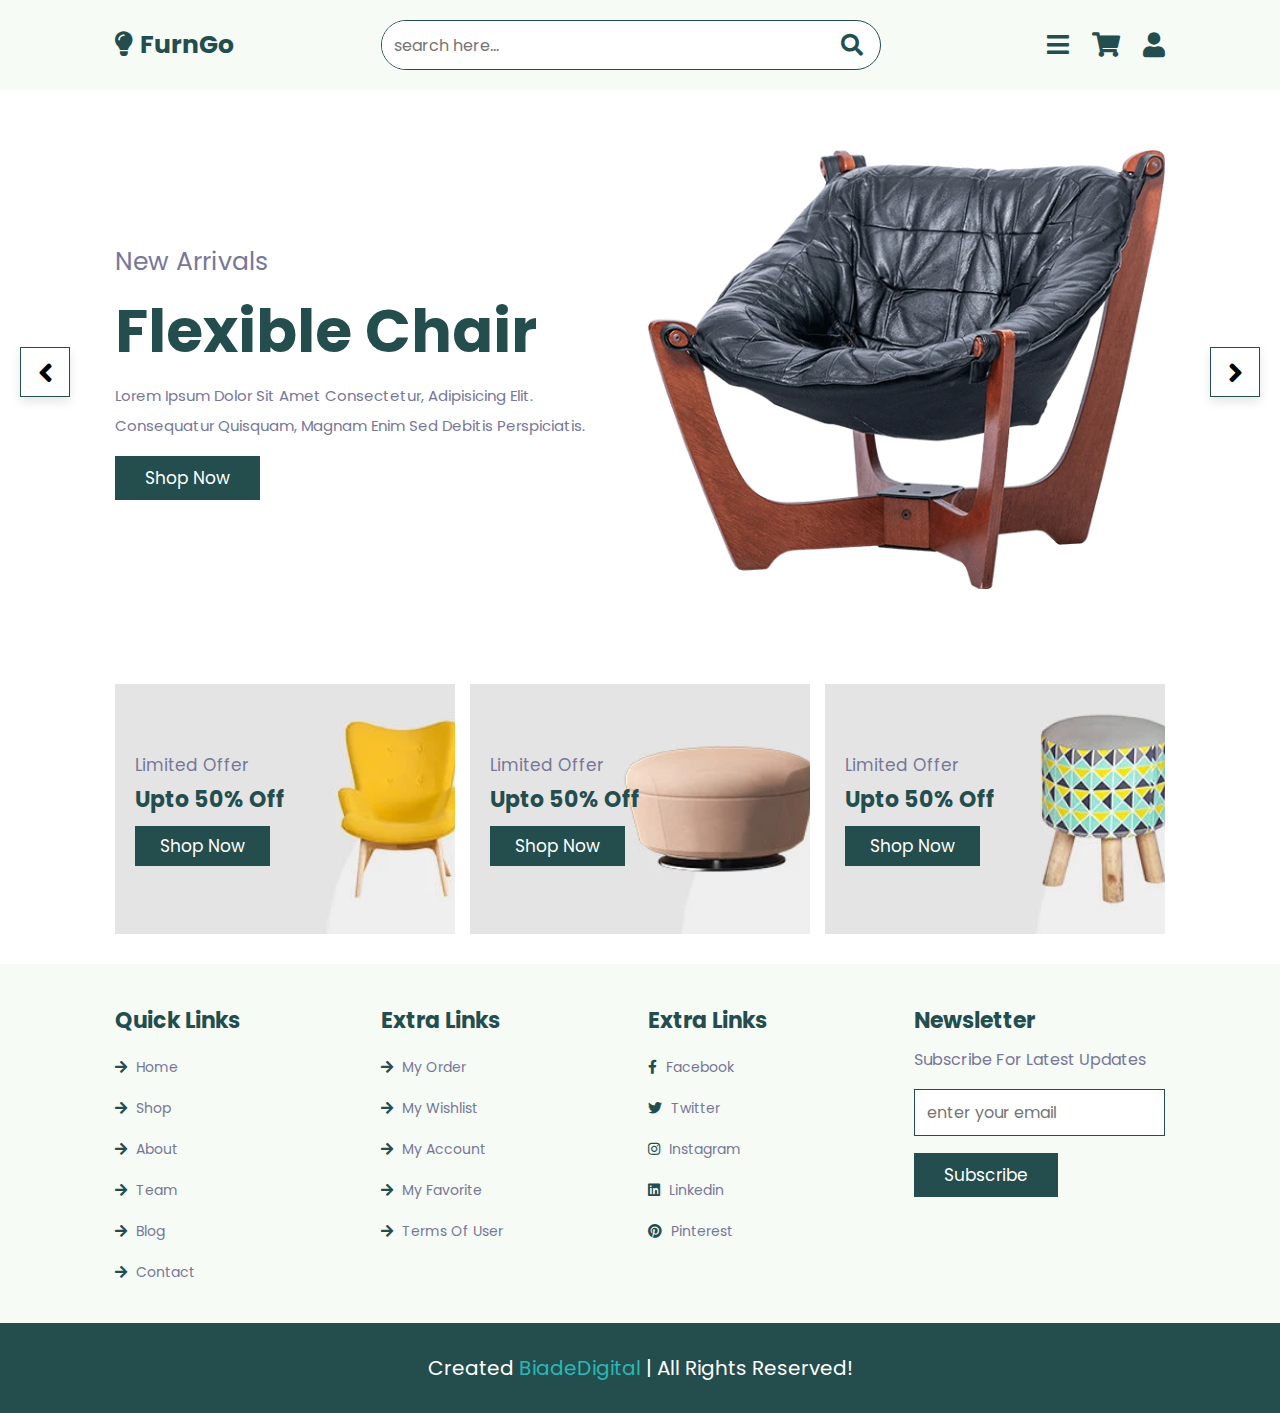
<file: index.html>
<!DOCTYPE html>
<html lang="en">
<head>
    <meta charset="UTF-8">
    <meta http-equiv="X-UA-Compatible" content="IE=edge">
    <meta name="viewport" content="width=device-width, initial-scale=1.0">
    <title>Furniture Store</title>

    <link rel="icon" href="image/favicon.png" type="image/png">

    <!-- font awesome cdn link  -->
    <link rel="stylesheet" href="https://cdnjs.cloudflare.com/ajax/libs/font-awesome/5.15.4/css/all.min.css">

    <!-- custom css file link  -->
    <link rel="stylesheet" href="css/style.css">

</head>
<body>

<!-- header section starts  -->

<header class="header">

    <a href="home.html" class="logo"> <i class="fas fa-lightbulb"></i> furnGo </a>

    <form action="" class="search-form">
        <input type="search" placeholder="search here..." id="search-box">
        <label for="search-box" class="fas fa-search"></label>
    </form>

    <div class="icons">
        <div id="menu-btn" class="fas fa-bars"></div>
        <div id="search-btn" class="fas fa-search"></div>
        <div id="cart-btn" class="fas fa-shopping-cart"></div>
        <div id="login-btn" class="fas fa-user"></div>
    </div>

</header>

<!-- header section ends  -->

<!-- closer btn  -->

<div id="closer" class="fas fa-times"></div>

<!-- navbar  -->

<nav class="navbar">
    <a href="home.html">home</a>
    <a href="shop.html">shop</a>
    <a href="about.html">about</a>
    <a href="team.html">team</a>
    <a href="blog.html">blog</a>
    <a href="contact.html">contact</a>
</nav>

<!-- shopping cart  -->

<div class="shopping-cart">

    <div class="box">
        <i class="fas fa-times"></i>
        <img src="image/cart-img-1.jpg" alt="">
        <div class="content">
            <h3>morden furniture</h3>
            <span class="quantity"> 1 </span>
            <span class="multiply"> x </span>
            <span class="price"> $140.00 </span>
        </div>
    </div>

    <div class="box">
        <i class="fas fa-times"></i>
        <img src="image/cart-img-2.jpg" alt="">
        <div class="content">
            <h3>morden furniture</h3>
            <span class="quantity"> 1 </span>
            <span class="multiply"> x </span>
            <span class="price"> $140.00 </span>
        </div>
    </div>

    <div class="box">
        <i class="fas fa-times"></i>
        <img src="image/cart-img-3.jpg" alt="">
        <div class="content">
            <h3>morden furniture</h3>
            <span class="quantity"> 1 </span>
            <span class="multiply"> x </span>
            <span class="price"> $140.00 </span>
        </div>
    </div>

    <div class="box">
        <i class="fas fa-times"></i>
        <img src="image/cart-img-4.jpg" alt="">
        <div class="content">
            <h3>morden furniture</h3>
            <span class="quantity"> 1 </span>
            <span class="multiply"> x </span>
            <span class="price"> $140.00 </span>
        </div>
    </div>

    <h3 class="total"> total : <span>$560.00</span> </h3>

    <a href="#" class="btn">checkout cart</a>

</div>

<!-- login form  -->

<div class="login-form">

    <form action="">
        <h3>login form</h3>
        <input type="email" placeholder="enter your email" class="box">
        <input type="password" placeholder="enter your password" class="box">
        <div class="remember">
            <input type="checkbox" name="" id="remember-me">
            <label for="remember-me">remember me</label>
        </div>
        <input type="submit" value="login now" class="btn">
        <p>forget password? <a href="#">click here</a></p>
        <p>don't have an account? <a href="#">create now</a></p>
    </form>

</div>

<!-- home section starts  -->

<section class="home">

    <div class="slides-container">

        <div class="slide active">
            <div class="content">
                <span>new arrivals</span>
                <h3>flexible chair</h3>
                <p>Lorem ipsum dolor sit amet consectetur, adipisicing elit. Consequatur quisquam, magnam enim sed debitis perspiciatis.</p>
                <a href="#" class="btn">shop now</a>
            </div>
            <div class="image">
                <img src="image/home-img-1.png" alt="">
            </div>
        </div>

        <div class="slide">
            <div class="content">
                <span>new arrivals</span>
                <h3>flexible chair</h3>
                <p>Lorem ipsum dolor sit amet consectetur, adipisicing elit. Consequatur quisquam, magnam enim sed debitis perspiciatis.</p>
                <a href="#" class="btn">shop now</a>
            </div>
            <div class="image">
                <img src="image/home-img-2.png" alt="">
            </div>
        </div>

    </div>

    <div id="slide-next" onclick="next()" class="fas fa-angle-right"></div>
    <div id="slide-prev" onclick="prev()" class="fas fa-angle-left"></div>

</section>

<!-- home section ends -->

<!-- banner section starts  -->

<section class="banner-container">

    <div class="banner">
        <img src="image/banner-1.jpg" alt="">
        <div class="content">
            <span>limited offer</span>
            <h3>upto 50% off</h3>
            <a href="#" class="btn">shop now</a>
        </div>
    </div>

    <div class="banner">
        <img src="image/banner-2.jpg" alt="">
        <div class="content">
            <span>limited offer</span>
            <h3>upto 50% off</h3>
            <a href="#" class="btn">shop now</a>
        </div>
    </div>

    <div class="banner">
        <img src="image/banner-3.jpg" alt="">
        <div class="content">
            <span>limited offer</span>
            <h3>upto 50% off</h3>
            <a href="#" class="btn">shop now</a>
        </div>
    </div>

</section>

<!-- banner section ends -->

<!-- footer section  -->

<section class="footer">

    <div class="box-container">

        <div class="box">
            <h3>quick links</h3>
            <a href="home.html"> <i class="fas fa-arrow-right"></i> home</a>
            <a href="shop.html"> <i class="fas fa-arrow-right"></i> shop</a>
            <a href="about.html"> <i class="fas fa-arrow-right"></i> about</a>
            <a href="team.html"> <i class="fas fa-arrow-right"></i> team</a>
            <a href="blog.html"> <i class="fas fa-arrow-right"></i> blog</a>
            <a href="contact.html"> <i class="fas fa-arrow-right"></i> contact</a>
        </div>

        <div class="box">
            <h3>extra links</h3>
            <a href="#"> <i class="fas fa-arrow-right"></i> my order</a>
            <a href="#"> <i class="fas fa-arrow-right"></i> my wishlist</a>
            <a href="#"> <i class="fas fa-arrow-right"></i> my account</a>
            <a href="#"> <i class="fas fa-arrow-right"></i> my favorite</a>
            <a href="#"> <i class="fas fa-arrow-right"></i> terms of user</a>
        </div>

        <div class="box">
            <h3>extra links</h3>
            <a href="#"> <i class="fab fa-facebook-f"></i> facebook</a>
            <a href="#"> <i class="fab fa-twitter"></i> twitter</a>
            <a href="#"> <i class="fab fa-instagram"></i> instagram</a>
            <a href="#"> <i class="fab fa-linkedin"></i> linkedin</a>
            <a href="#"> <i class="fab fa-pinterest"></i> pinterest</a>
        </div>

        <div class="box">
            <h3>newsletter</h3>
            <p>subscribe for latest updates</p>
            <form action="">
                <input type="email" name="" placeholder="enter your email" id="">
                <input type="submit" value="subscribe" class="btn">
            </form>
        </div>

    </div>

</section>

<section class="credit">
    <div>
        created
        <span>
            <a href="https://BiadeDigital.com">
                BiadeDigital
            </a>
        </span>
        | all rights reserved!
    </div>

</section>

<!-- custom js file link  -->
<script src="js/script.js"></script>
    
</body>
</html>
</file>
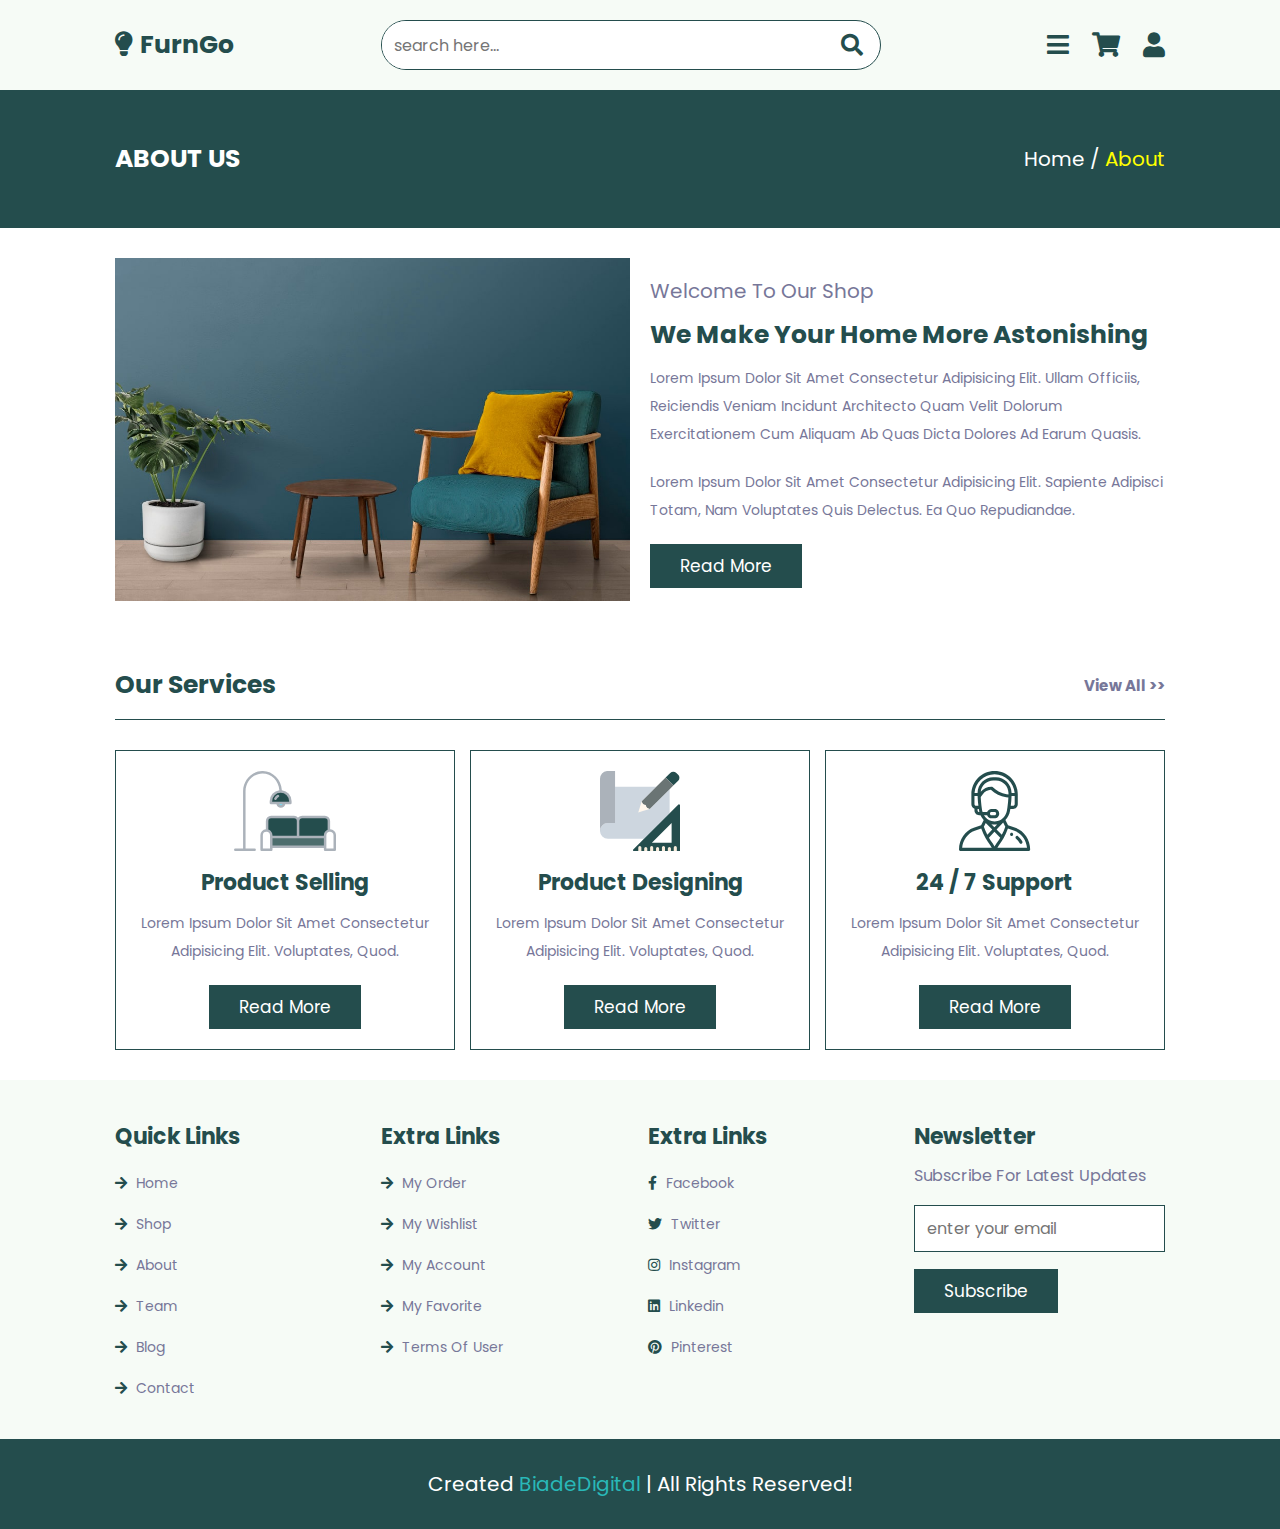
<file: about.html>
<!DOCTYPE html>
<html lang="en">
<head>
    <meta charset="UTF-8">
    <meta http-equiv="X-UA-Compatible" content="IE=edge">
    <meta name="viewport" content="width=device-width, initial-scale=1.0">
    <title>about FurnGO</title>

    <link rel="icon" href="image/favicon.png" type="image/png">

    <!-- font awesome cdn link  -->
    <link rel="stylesheet" href="https://cdnjs.cloudflare.com/ajax/libs/font-awesome/5.15.4/css/all.min.css">

    <!-- custom css file link  -->
    <link rel="stylesheet" href="css/style.css">

</head>
<body>

<!-- header section starts  -->

<header class="header">

    <a href="home.html" class="logo"> <i class="fas fa-lightbulb"></i> furnGo </a>

    <form action="" class="search-form">
        <input type="search" placeholder="search here..." id="search-box">
        <label for="search-box" class="fas fa-search"></label>
    </form>

    <div class="icons">
        <div id="menu-btn" class="fas fa-bars"></div>
        <div id="search-btn" class="fas fa-search"></div>
        <div id="cart-btn" class="fas fa-shopping-cart"></div>
        <div id="login-btn" class="fas fa-user"></div>
    </div>

</header>

<!-- header section ends  -->

<!-- closer btn  -->

<div id="closer" class="fas fa-times"></div>

<!-- navbar  -->

<nav class="navbar">
    <a href="home.html">home</a>
    <a href="shop.html">shop</a>
    <a href="about.html">about</a>
    <a href="team.html">team</a>
    <a href="blog.html">blog</a>
    <a href="contact.html">contact</a>
</nav>

<!-- shopping cart  -->

<div class="shopping-cart">

    <div class="box">
        <i class="fas fa-times"></i>
        <img src="image/cart-img-1.jpg" alt="">
        <div class="content">
            <h3>morden furniture</h3>
            <span class="quantity"> 1 </span>
            <span class="multiply"> x </span>
            <span class="price"> $140.00 </span>
        </div>
    </div>

    <div class="box">
        <i class="fas fa-times"></i>
        <img src="image/cart-img-2.jpg" alt="">
        <div class="content">
            <h3>morden furniture</h3>
            <span class="quantity"> 1 </span>
            <span class="multiply"> x </span>
            <span class="price"> $140.00 </span>
        </div>
    </div>

    <div class="box">
        <i class="fas fa-times"></i>
        <img src="image/cart-img-3.jpg" alt="">
        <div class="content">
            <h3>morden furniture</h3>
            <span class="quantity"> 1 </span>
            <span class="multiply"> x </span>
            <span class="price"> $140.00 </span>
        </div>
    </div>

    <div class="box">
        <i class="fas fa-times"></i>
        <img src="image/cart-img-4.jpg" alt="">
        <div class="content">
            <h3>morden furniture</h3>
            <span class="quantity"> 1 </span>
            <span class="multiply"> x </span>
            <span class="price"> $140.00 </span>
        </div>
    </div>

    <h3 class="total"> total : <span>$560.00</span> </h3>

    <a href="#" class="btn">checkout cart</a>

</div>

<!-- login form  -->

<div class="login-form">

    <form action="">
        <h3>login form</h3>
        <input type="email" placeholder="enter your email" class="box">
        <input type="password" placeholder="enter your password" class="box">
        <div class="remember">
            <input type="checkbox" name="" id="remember-me">
            <label for="remember-me">remember me</label>
        </div>
        <input type="submit" value="login now" class="btn">
        <p>forget password? <a href="#">click here</a></p>
        <p>don't have an account? <a href="#">create now</a></p>
    </form>

</div>

<section class="heading">
    <h3>about us</h3>
    <p> <a href="home.html">home</a> / <span>about</span> </p>
</section>

<section class="about">

    <div class="image">
        <img src="image/about-img.jpg" alt="">
    </div>

    <div class="content">
        <span>welcome to our shop</span>
        <h3>we make your home more astonishing</h3>
        <p>Lorem ipsum dolor sit amet consectetur adipisicing elit. Ullam officiis, reiciendis veniam incidunt architecto quam velit dolorum exercitationem cum aliquam ab quas dicta dolores ad earum quasis.</p>
        <p>Lorem ipsum dolor sit amet consectetur adipisicing elit. Sapiente adipisci totam, nam voluptates quis delectus. Ea quo repudiandae.</p>
        <a href="#" class="btn">read more</a>
    </div>

</section>

<section class="services">

    <h1 class="title"> <span>our services</span> <a href="#">view all >></a> </h1>

    <div class="box-container">

        <div class="box">
            <img src="image/serv-1.svg" alt="">
            <h3>product selling</h3>
            <p>Lorem ipsum dolor sit amet consectetur adipisicing elit. Voluptates, quod.</p>
            <a href="#" class="btn">read more</a>
        </div>

        <div class="box">
            <img src="image/serv-2.svg" alt="">
            <h3>product designing</h3>
            <p>Lorem ipsum dolor sit amet consectetur adipisicing elit. Voluptates, quod.</p>
            <a href="#" class="btn">read more</a>
        </div>

        <div class="box">
            <img src="image/serv-3.svg" alt="">
            <h3>24 / 7 support</h3>
            <p>Lorem ipsum dolor sit amet consectetur adipisicing elit. Voluptates, quod.</p>
            <a href="#" class="btn">read more</a>
        </div>

    </div>

</section>



















<!-- footer section  -->

<section class="footer">

    <div class="box-container">

        <div class="box">
            <h3>quick links</h3>
            <a href="home.html"> <i class="fas fa-arrow-right"></i> home</a>
            <a href="shop.html"> <i class="fas fa-arrow-right"></i> shop</a>
            <a href="about.html"> <i class="fas fa-arrow-right"></i> about</a>
            <a href="team.html"> <i class="fas fa-arrow-right"></i> team</a>
            <a href="blog.html"> <i class="fas fa-arrow-right"></i> blog</a>
            <a href="contact.html"> <i class="fas fa-arrow-right"></i> contact</a>
        </div>

        <div class="box">
            <h3>extra links</h3>
            <a href="#"> <i class="fas fa-arrow-right"></i> my order</a>
            <a href="#"> <i class="fas fa-arrow-right"></i> my wishlist</a>
            <a href="#"> <i class="fas fa-arrow-right"></i> my account</a>
            <a href="#"> <i class="fas fa-arrow-right"></i> my favorite</a>
            <a href="#"> <i class="fas fa-arrow-right"></i> terms of user</a>
        </div>

        <div class="box">
            <h3>extra links</h3>
            <a href="#"> <i class="fab fa-facebook-f"></i> facebook</a>
            <a href="#"> <i class="fab fa-twitter"></i> twitter</a>
            <a href="#"> <i class="fab fa-instagram"></i> instagram</a>
            <a href="#"> <i class="fab fa-linkedin"></i> linkedin</a>
            <a href="#"> <i class="fab fa-pinterest"></i> pinterest</a>
        </div>

        <div class="box">
            <h3>newsletter</h3>
            <p>subscribe for latest updates</p>
            <form action="">
                <input type="email" name="" placeholder="enter your email" id="">
                <input type="submit" value="subscribe" class="btn">
            </form>
        </div>

    </div>

</section>

<section class="credit">
    <div>
        created
        <span>
            <a href="https://BiadeDigital.com">
                BiadeDigital
            </a>
        </span>
        | all rights reserved!
    </div>

</section>

<!-- custom js file link  -->
<script src="js/script.js"></script>
    
</body>
</html>
</file>
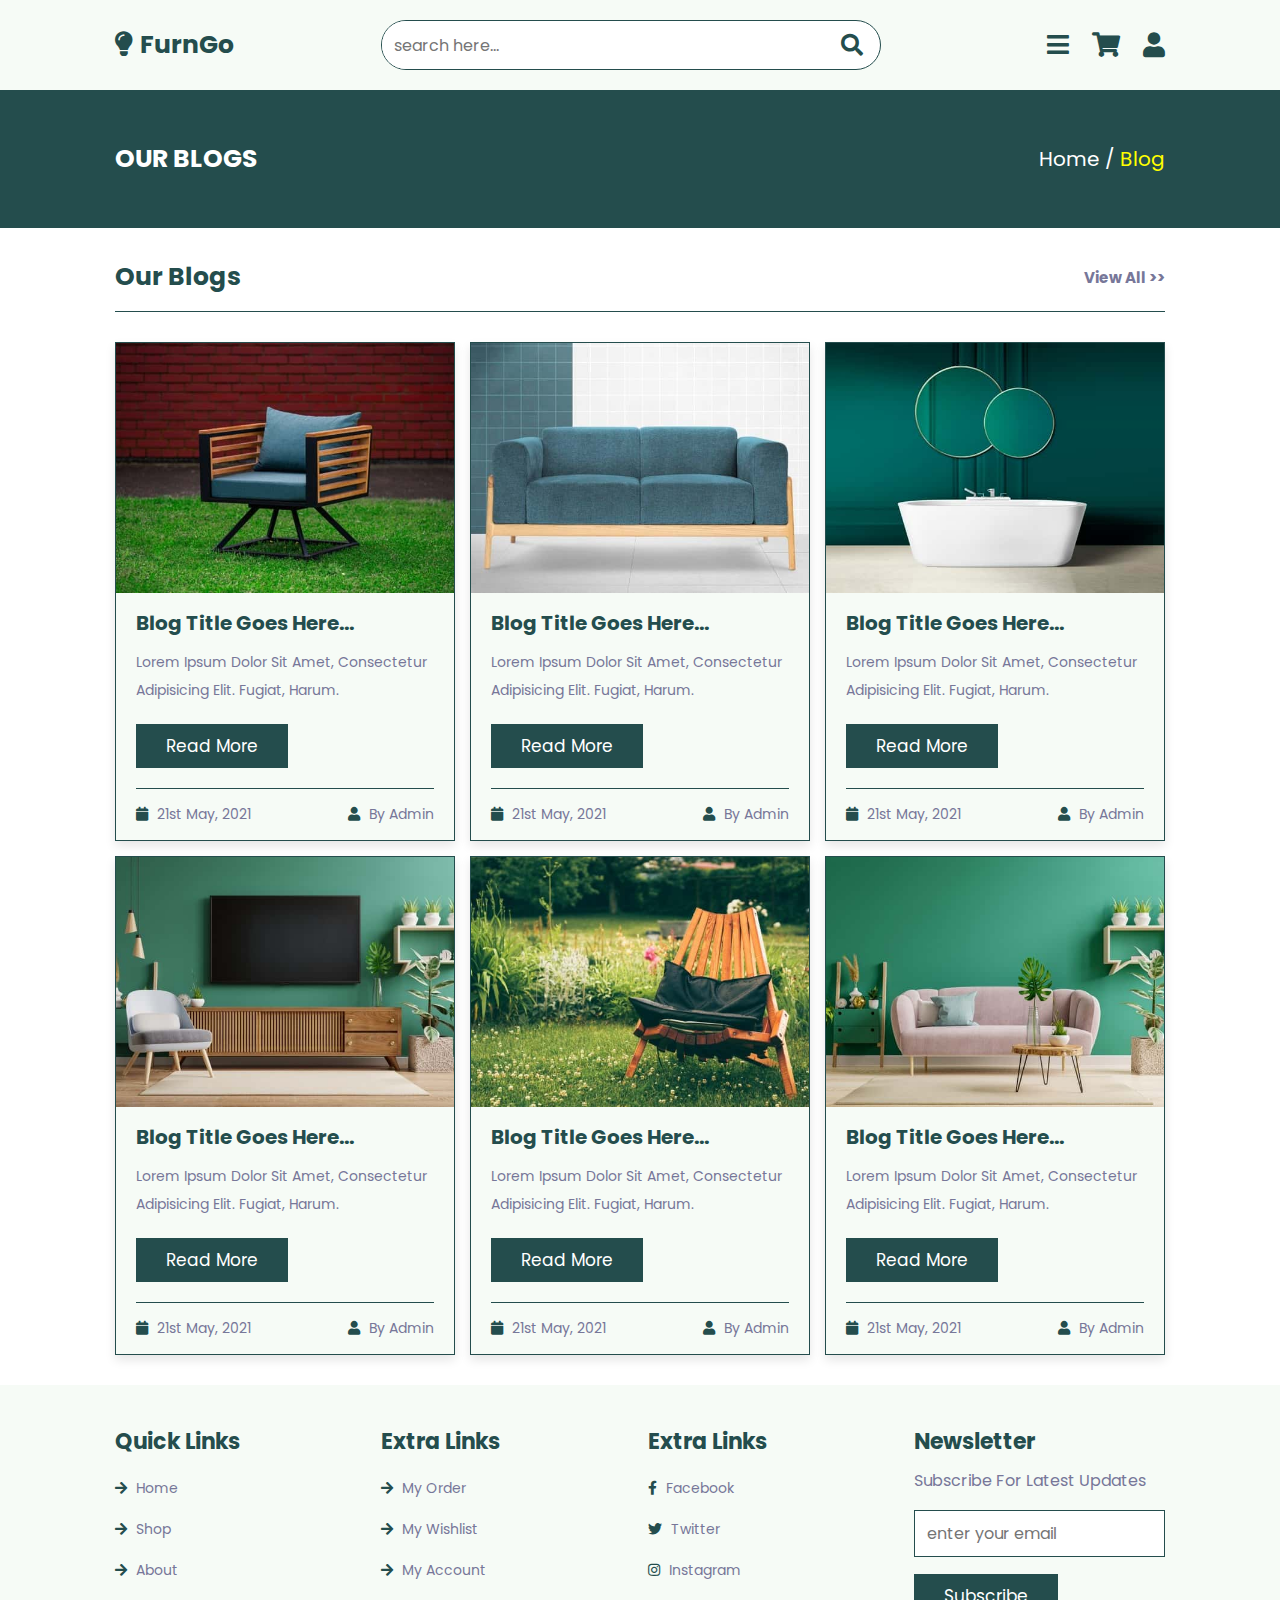
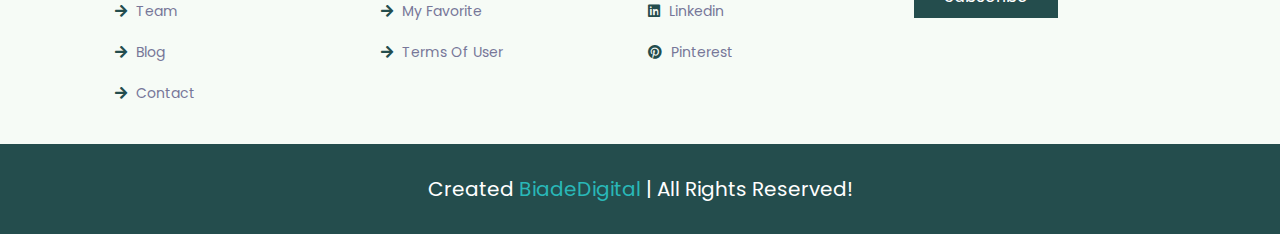
<file: blog.html>
<!DOCTYPE html>
<html lang="en">
<head>
    <meta charset="UTF-8">
    <meta http-equiv="X-UA-Compatible" content="IE=edge">
    <meta name="viewport" content="width=device-width, initial-scale=1.0">
    <title>blog FurnGO</title>

    <link rel="icon" href="image/favicon.png" type="image/png">

    <!-- font awesome cdn link  -->
    <link rel="stylesheet" href="https://cdnjs.cloudflare.com/ajax/libs/font-awesome/5.15.4/css/all.min.css">

    <!-- custom css file link  -->
    <link rel="stylesheet" href="css/style.css">

</head>
<body>


<!-- header section starts  -->

<header class="header">

    <a href="home.html" class="logo"> <i class="fas fa-lightbulb"></i> furnGo </a>

    <form action="" class="search-form">
        <input type="search" placeholder="search here..." id="search-box">
        <label for="search-box" class="fas fa-search"></label>
    </form>

    <div class="icons">
        <div id="menu-btn" class="fas fa-bars"></div>
        <div id="search-btn" class="fas fa-search"></div>
        <div id="cart-btn" class="fas fa-shopping-cart"></div>
        <div id="login-btn" class="fas fa-user"></div>
    </div>

</header>

<!-- header section ends  -->

<!-- closer btn  -->

<div id="closer" class="fas fa-times"></div>

<!-- navbar  -->

<nav class="navbar">
    <a href="home.html">home</a>
    <a href="shop.html">shop</a>
    <a href="about.html">about</a>
    <a href="team.html">team</a>
    <a href="blog.html">blog</a>
    <a href="contact.html">contact</a>
</nav>

<!-- shopping cart  -->

<div class="shopping-cart">

    <div class="box">
        <i class="fas fa-times"></i>
        <img src="image/cart-img-1.jpg" alt="">
        <div class="content">
            <h3>morden furniture</h3>
            <span class="quantity"> 1 </span>
            <span class="multiply"> x </span>
            <span class="price"> $140.00 </span>
        </div>
    </div>

    <div class="box">
        <i class="fas fa-times"></i>
        <img src="image/cart-img-2.jpg" alt="">
        <div class="content">
            <h3>morden furniture</h3>
            <span class="quantity"> 1 </span>
            <span class="multiply"> x </span>
            <span class="price"> $140.00 </span>
        </div>
    </div>

    <div class="box">
        <i class="fas fa-times"></i>
        <img src="image/cart-img-3.jpg" alt="">
        <div class="content">
            <h3>morden furniture</h3>
            <span class="quantity"> 1 </span>
            <span class="multiply"> x </span>
            <span class="price"> $140.00 </span>
        </div>
    </div>

    <div class="box">
        <i class="fas fa-times"></i>
        <img src="image/cart-img-4.jpg" alt="">
        <div class="content">
            <h3>morden furniture</h3>
            <span class="quantity"> 1 </span>
            <span class="multiply"> x </span>
            <span class="price"> $140.00 </span>
        </div>
    </div>

    <h3 class="total"> total : <span>$560.00</span> </h3>

    <a href="#" class="btn">checkout cart</a>

</div>

<!-- login form  -->

<div class="login-form">

    <form action="">
        <h3>login form</h3>
        <input type="email" placeholder="enter your email" class="box">
        <input type="password" placeholder="enter your password" class="box">
        <div class="remember">
            <input type="checkbox" name="" id="remember-me">
            <label for="remember-me">remember me</label>
        </div>
        <input type="submit" value="login now" class="btn">
        <p>forget password? <a href="#">click here</a></p>
        <p>don't have an account? <a href="#">create now</a></p>
    </form>

</div>

<section class="heading">
    <h3>our blogs</h3>
    <p> <a href="home.html">home</a> / <span>blog</span> </p>
</section>

<section class="blog">

    <h1 class="title"> <span>our blogs</span> <a href="#">view all >></a> </h1>

    <div class="box-container">

        <div class="box">
            <div class="image">
                <img src="image/blog-1.jpg" alt="">
            </div>
            <div class="content">
                <h3>blog title goes here...</h3>
                <p>Lorem ipsum dolor sit amet, consectetur adipisicing elit. Fugiat, harum.</p>
                <a href="#" class="btn">read more</a>
                <div class="icons">
                    <a href="#"> <i class="fas fa-calendar"></i> 21st may, 2021 </a>
                    <a href="#"> <i class="fas fa-user"></i> by admin </a>
                </div>
            </div>
        </div>
        
        <div class="box">
            <div class="image">
                <img src="image/blog-2.jpg" alt="">
            </div>
            <div class="content">
                <h3>blog title goes here...</h3>
                <p>Lorem ipsum dolor sit amet, consectetur adipisicing elit. Fugiat, harum.</p>
                <a href="#" class="btn">read more</a>
                <div class="icons">
                    <a href="#"> <i class="fas fa-calendar"></i> 21st may, 2021 </a>
                    <a href="#"> <i class="fas fa-user"></i> by admin </a>
                </div>
            </div>
        </div>

        <div class="box">
            <div class="image">
                <img src="image/blog-3.jpg" alt="">
            </div>
            <div class="content">
                <h3>blog title goes here...</h3>
                <p>Lorem ipsum dolor sit amet, consectetur adipisicing elit. Fugiat, harum.</p>
                <a href="#" class="btn">read more</a>
                <div class="icons">
                    <a href="#"> <i class="fas fa-calendar"></i> 21st may, 2021 </a>
                    <a href="#"> <i class="fas fa-user"></i> by admin </a>
                </div>
            </div>
        </div>

        <div class="box">
            <div class="image">
                <img src="image/blog-4.jpg" alt="">
            </div>
            <div class="content">
                <h3>blog title goes here...</h3>
                <p>Lorem ipsum dolor sit amet, consectetur adipisicing elit. Fugiat, harum.</p>
                <a href="#" class="btn">read more</a>
                <div class="icons">
                    <a href="#"> <i class="fas fa-calendar"></i> 21st may, 2021 </a>
                    <a href="#"> <i class="fas fa-user"></i> by admin </a>
                </div>
            </div>
        </div>

        <div class="box">
            <div class="image">
                <img src="image/blog-5.jpg" alt="">
            </div>
            <div class="content">
                <h3>blog title goes here...</h3>
                <p>Lorem ipsum dolor sit amet, consectetur adipisicing elit. Fugiat, harum.</p>
                <a href="#" class="btn">read more</a>
                <div class="icons">
                    <a href="#"> <i class="fas fa-calendar"></i> 21st may, 2021 </a>
                    <a href="#"> <i class="fas fa-user"></i> by admin </a>
                </div>
            </div>
        </div>

        <div class="box">
            <div class="image">
                <img src="image/blog-6.jpg" alt="">
            </div>
            <div class="content">
                <h3>blog title goes here...</h3>
                <p>Lorem ipsum dolor sit amet, consectetur adipisicing elit. Fugiat, harum.</p>
                <a href="#" class="btn">read more</a>
                <div class="icons">
                    <a href="#"> <i class="fas fa-calendar"></i> 21st may, 2021 </a>
                    <a href="#"> <i class="fas fa-user"></i> by admin </a>
                </div>
            </div>
        </div>

    </div>

</section>



















<!-- footer section  -->

<section class="footer">

    <div class="box-container">

        <div class="box">
            <h3>quick links</h3>
            <a href="home.html"> <i class="fas fa-arrow-right"></i> home</a>
            <a href="shop.html"> <i class="fas fa-arrow-right"></i> shop</a>
            <a href="about.html"> <i class="fas fa-arrow-right"></i> about</a>
            <a href="team.html"> <i class="fas fa-arrow-right"></i> team</a>
            <a href="blog.html"> <i class="fas fa-arrow-right"></i> blog</a>
            <a href="contact.html"> <i class="fas fa-arrow-right"></i> contact</a>
        </div>

        <div class="box">
            <h3>extra links</h3>
            <a href="#"> <i class="fas fa-arrow-right"></i> my order</a>
            <a href="#"> <i class="fas fa-arrow-right"></i> my wishlist</a>
            <a href="#"> <i class="fas fa-arrow-right"></i> my account</a>
            <a href="#"> <i class="fas fa-arrow-right"></i> my favorite</a>
            <a href="#"> <i class="fas fa-arrow-right"></i> terms of user</a>
        </div>

        <div class="box">
            <h3>extra links</h3>
            <a href="#"> <i class="fab fa-facebook-f"></i> facebook</a>
            <a href="#"> <i class="fab fa-twitter"></i> twitter</a>
            <a href="#"> <i class="fab fa-instagram"></i> instagram</a>
            <a href="#"> <i class="fab fa-linkedin"></i> linkedin</a>
            <a href="#"> <i class="fab fa-pinterest"></i> pinterest</a>
        </div>

        <div class="box">
            <h3>newsletter</h3>
            <p>subscribe for latest updates</p>
            <form action="">
                <input type="email" name="" placeholder="enter your email" id="">
                <input type="submit" value="subscribe" class="btn">
            </form>
        </div>

    </div>

</section>


<section class="credit">
    <div>
        created
        <span>
            <a href="https://BiadeDigital.com">
                BiadeDigital
            </a>
        </span>
        | all rights reserved!
    </div>

</section>

<!-- custom js file link  -->
<script src="js/script.js"></script>
    
</body>
</html>
</file>
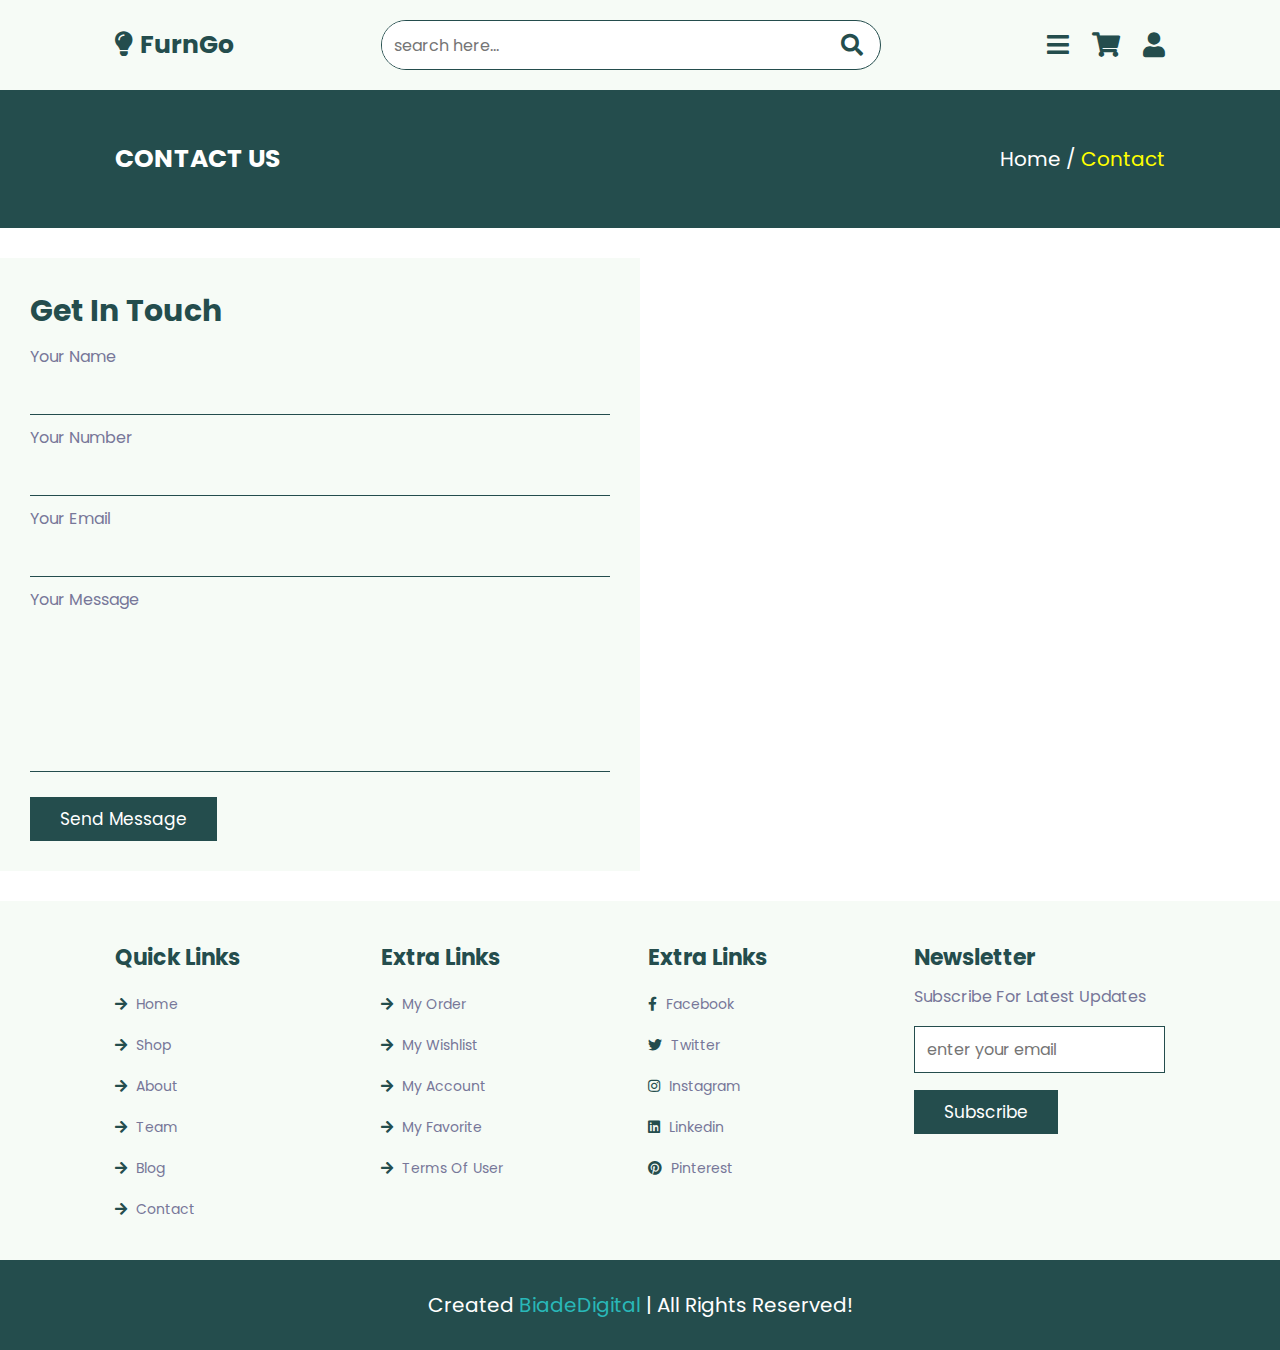
<file: contact.html>
<!DOCTYPE html>
<html lang="en">
<head>
    <meta charset="UTF-8">
    <meta http-equiv="X-UA-Compatible" content="IE=edge">
    <meta name="viewport" content="width=device-width, initial-scale=1.0">
    <title>contact FurnGO</title>

    <link rel="icon" href="image/favicon.png" type="image/png">

    <!-- font awesome cdn link  -->
    <link rel="stylesheet" href="https://cdnjs.cloudflare.com/ajax/libs/font-awesome/5.15.4/css/all.min.css">

    <!-- custom css file link  -->
    <link rel="stylesheet" href="css/style.css">

</head>
<body>

<!-- header section starts  -->

<header class="header">

    <a href="home.html" class="logo"> <i class="fas fa-lightbulb"></i> furnGo </a>

    <form action="" class="search-form">
        <input type="search" placeholder="search here..." id="search-box">
        <label for="search-box" class="fas fa-search"></label>
    </form>

    <div class="icons">
        <div id="menu-btn" class="fas fa-bars"></div>
        <div id="search-btn" class="fas fa-search"></div>
        <div id="cart-btn" class="fas fa-shopping-cart"></div>
        <div id="login-btn" class="fas fa-user"></div>
    </div>

</header>

<!-- header section ends  -->

<!-- closer btn  -->

<div id="closer" class="fas fa-times"></div>

<!-- navbar  -->

<nav class="navbar">
    <a href="home.html">home</a>
    <a href="shop.html">shop</a>
    <a href="about.html">about</a>
    <a href="team.html">team</a>
    <a href="blog.html">blog</a>
    <a href="contact.html">contact</a>
</nav>

<!-- shopping cart  -->

<div class="shopping-cart">

    <div class="box">
        <i class="fas fa-times"></i>
        <img src="image/cart-img-1.jpg" alt="">
        <div class="content">
            <h3>morden furniture</h3>
            <span class="quantity"> 1 </span>
            <span class="multiply"> x </span>
            <span class="price"> $140.00 </span>
        </div>
    </div>

    <div class="box">
        <i class="fas fa-times"></i>
        <img src="image/cart-img-2.jpg" alt="">
        <div class="content">
            <h3>morden furniture</h3>
            <span class="quantity"> 1 </span>
            <span class="multiply"> x </span>
            <span class="price"> $140.00 </span>
        </div>
    </div>

    <div class="box">
        <i class="fas fa-times"></i>
        <img src="image/cart-img-3.jpg" alt="">
        <div class="content">
            <h3>morden furniture</h3>
            <span class="quantity"> 1 </span>
            <span class="multiply"> x </span>
            <span class="price"> $140.00 </span>
        </div>
    </div>

    <div class="box">
        <i class="fas fa-times"></i>
        <img src="image/cart-img-4.jpg" alt="">
        <div class="content">
            <h3>morden furniture</h3>
            <span class="quantity"> 1 </span>
            <span class="multiply"> x </span>
            <span class="price"> $140.00 </span>
        </div>
    </div>

    <h3 class="total"> total : <span>$560.00</span> </h3>

    <a href="#" class="btn">checkout cart</a>

</div>

<!-- login form  -->

<div class="login-form">

    <form action="">
        <h3>login form</h3>
        <input type="email" placeholder="enter your email" class="box">
        <input type="password" placeholder="enter your password" class="box">
        <div class="remember">
            <input type="checkbox" name="" id="remember-me">
            <label for="remember-me">remember me</label>
        </div>
        <input type="submit" value="login now" class="btn">
        <p>forget password? <a href="#">click here</a></p>
        <p>don't have an account? <a href="#">create now</a></p>
    </form>

</div>

<section class="heading">
    <h3>contact us</h3>
    <p> <a href="home.html">home</a> / <span>contact</span> </p>
</section>

<div class="contact">

    <form action="">
        <h3>get in touch</h3>
        <span>your name</span>
        <input type="text" class="box">
        <span>your number</span>
        <input type="number" class="box">
        <span>your email</span>
        <input type="email" class="box">
        <span>your message</span>
        <textarea class="box" name="" id="" cols="30" rows="10"></textarea>
        <input type="submit" value="send message" class="btn">
    </form>

    <iframe class="map" src="https://www.google.com/maps/embed?pb=!1m18!1m12!1m3!1d30153.788252261566!2d72.82321484621745!3d19.141690214227783!2m3!1f0!2f0!3f0!3m2!1i1024!2i768!4f13.1!3m3!1m2!1s0x3be7b63aceef0c69%3A0x2aa80cf2287dfa3b!2sJogeshwari%20West%2C%20Mumbai%2C%20Maharashtra%20400047!5e0!3m2!1sen!2sin!4v1634314289650!5m2!1sen!2sin" allowfullscreen="" loading="lazy"></iframe>

</div>



















<!-- footer section  -->

<section class="footer">

    <div class="box-container">

        <div class="box">
            <h3>quick links</h3>
            <a href="home.html"> <i class="fas fa-arrow-right"></i> home</a>
            <a href="shop.html"> <i class="fas fa-arrow-right"></i> shop</a>
            <a href="about.html"> <i class="fas fa-arrow-right"></i> about</a>
            <a href="team.html"> <i class="fas fa-arrow-right"></i> team</a>
            <a href="blog.html"> <i class="fas fa-arrow-right"></i> blog</a>
            <a href="contact.html"> <i class="fas fa-arrow-right"></i> contact</a>
        </div>

        <div class="box">
            <h3>extra links</h3>
            <a href="#"> <i class="fas fa-arrow-right"></i> my order</a>
            <a href="#"> <i class="fas fa-arrow-right"></i> my wishlist</a>
            <a href="#"> <i class="fas fa-arrow-right"></i> my account</a>
            <a href="#"> <i class="fas fa-arrow-right"></i> my favorite</a>
            <a href="#"> <i class="fas fa-arrow-right"></i> terms of user</a>
        </div>

        <div class="box">
            <h3>extra links</h3>
            <a href="#"> <i class="fab fa-facebook-f"></i> facebook</a>
            <a href="#"> <i class="fab fa-twitter"></i> twitter</a>
            <a href="#"> <i class="fab fa-instagram"></i> instagram</a>
            <a href="#"> <i class="fab fa-linkedin"></i> linkedin</a>
            <a href="#"> <i class="fab fa-pinterest"></i> pinterest</a>
        </div>

        <div class="box">
            <h3>newsletter</h3>
            <p>subscribe for latest updates</p>
            <form action="">
                <input type="email" name="" placeholder="enter your email" id="">
                <input type="submit" value="subscribe" class="btn">
            </form>
        </div>

    </div>

</section>

<section class="credit">
    <div>
        created
        <span>
            <a href="https://BiadeDigital.com">
                BiadeDigital
            </a>
        </span>
        | all rights reserved!
    </div>

</section>

<!-- custom js file link  -->
<script src="js/script.js"></script>
    
</body>
</html>
</file>
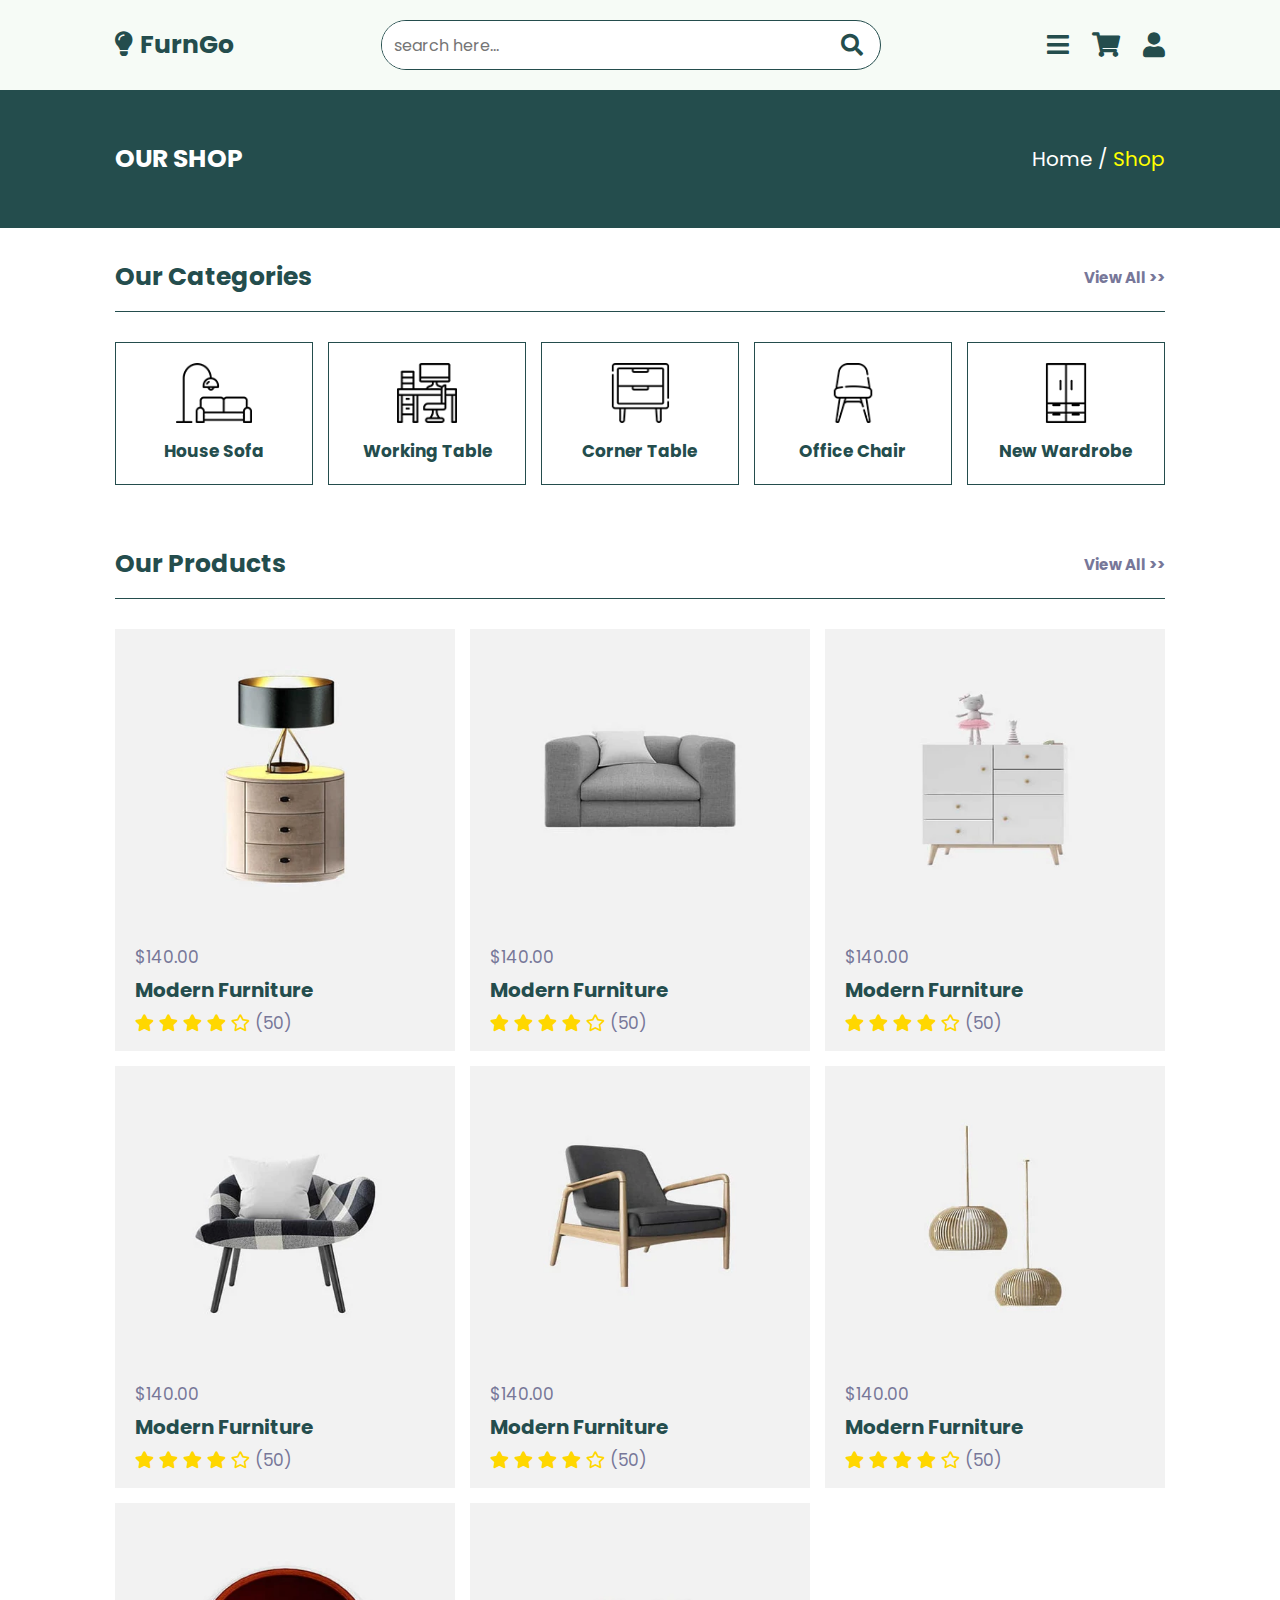
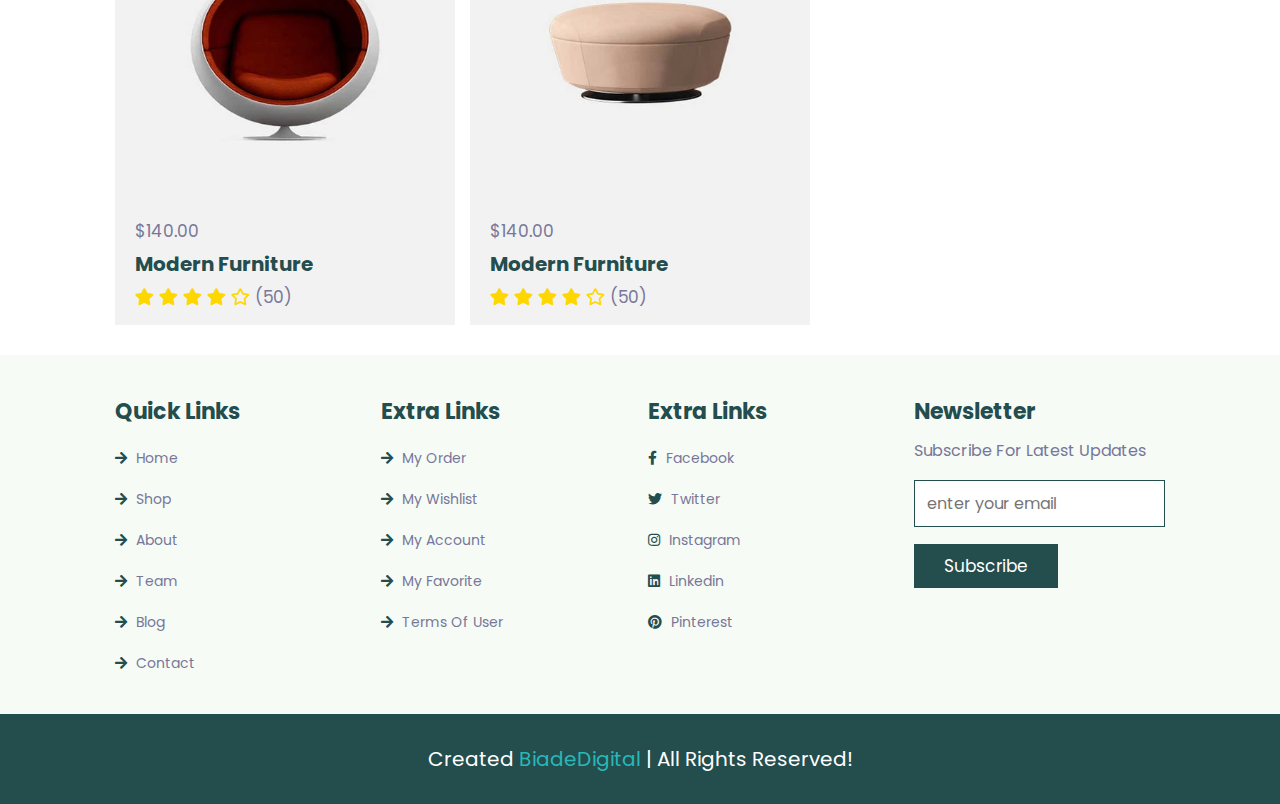
<file: shop.html>
<!DOCTYPE html>
<html lang="en">
<head>
    <meta charset="UTF-8">
    <meta http-equiv="X-UA-Compatible" content="IE=edge">
    <meta name="viewport" content="width=device-width, initial-scale=1.0">
    <title>shop FurnGO</title>

    <link rel="icon" href="image/favicon.png" type="image/png">

    <!-- font awesome cdn link  -->
    <link rel="stylesheet" href="https://cdnjs.cloudflare.com/ajax/libs/font-awesome/5.15.4/css/all.min.css">

    <!-- custom css file link  -->
    <link rel="stylesheet" href="css/style.css">

</head>
<body>

<!-- header section starts  -->

<header class="header">

    <a href="home.html" class="logo"> <i class="fas fa-lightbulb"></i> furnGo </a>

    <form action="" class="search-form">
        <input type="search" placeholder="search here..." id="search-box">
        <label for="search-box" class="fas fa-search"></label>
    </form>

    <div class="icons">
        <div id="menu-btn" class="fas fa-bars"></div>
        <div id="search-btn" class="fas fa-search"></div>
        <div id="cart-btn" class="fas fa-shopping-cart"></div>
        <div id="login-btn" class="fas fa-user"></div>
    </div>

</header>

<!-- header section ends  -->

<!-- closer btn  -->

<div id="closer" class="fas fa-times"></div>

<!-- navbar  -->

<nav class="navbar">
    <a href="home.html">home</a>
    <a href="shop.html">shop</a>
    <a href="about.html">about</a>
    <a href="team.html">team</a>
    <a href="blog.html">blog</a>
    <a href="contact.html">contact</a>
</nav>

<!-- shopping cart  -->

<div class="shopping-cart">

    <div class="box">
        <i class="fas fa-times"></i>
        <img src="image/cart-img-1.jpg" alt="">
        <div class="content">
            <h3>morden furniture</h3>
            <span class="quantity"> 1 </span>
            <span class="multiply"> x </span>
            <span class="price"> $140.00 </span>
        </div>
    </div>

    <div class="box">
        <i class="fas fa-times"></i>
        <img src="image/cart-img-2.jpg" alt="">
        <div class="content">
            <h3>morden furniture</h3>
            <span class="quantity"> 1 </span>
            <span class="multiply"> x </span>
            <span class="price"> $140.00 </span>
        </div>
    </div>

    <div class="box">
        <i class="fas fa-times"></i>
        <img src="image/cart-img-3.jpg" alt="">
        <div class="content">
            <h3>morden furniture</h3>
            <span class="quantity"> 1 </span>
            <span class="multiply"> x </span>
            <span class="price"> $140.00 </span>
        </div>
    </div>

    <div class="box">
        <i class="fas fa-times"></i>
        <img src="image/cart-img-4.jpg" alt="">
        <div class="content">
            <h3>morden furniture</h3>
            <span class="quantity"> 1 </span>
            <span class="multiply"> x </span>
            <span class="price"> $140.00 </span>
        </div>
    </div>

    <h3 class="total"> total : <span>$560.00</span> </h3>

    <a href="#" class="btn">checkout cart</a>

</div>

<!-- login form  -->

<div class="login-form">

    <form action="">
        <h3>login form</h3>
        <input type="email" placeholder="enter your email" class="box">
        <input type="password" placeholder="enter your password" class="box">
        <div class="remember">
            <input type="checkbox" name="" id="remember-me">
            <label for="remember-me">remember me</label>
        </div>
        <input type="submit" value="login now" class="btn">
        <p>forget password? <a href="#">click here</a></p>
        <p>don't have an account? <a href="#">create now</a></p>
    </form>

</div>

<section class="heading">
    <h3>our shop</h3>
    <p> <a href="home.html">home</a> / <span>shop</span> </p>
</section>

<section class="category">

    <h1 class="title"> <span>our categories</span> <a href="#">view all >></a> </h1>

    <div class="box-container">

        <a href="#" class="box">
            <img src="image/icon-1.png" alt="">
            <h3>house sofa</h3>
        </a>

        <a href="#" class="box">
            <img src="image/icon-2.png" alt="">
            <h3>working table</h3>
        </a>

        <a href="#" class="box">
            <img src="image/icon-3.png" alt="">
            <h3>corner table</h3>
        </a>

        <a href="#" class="box">
            <img src="image/icon-4.png" alt="">
            <h3>office chair</h3>
        </a>

        <a href="#" class="box">
            <img src="image/icon-5.png" alt="">
            <h3>new wardrobe</h3>
        </a>

    </div>

</section>

<section class="products">

    <h1 class="title"> <span>our products</span> <a href="#">view all >></a> </h1>

    <div class="box-container">

        <div class="box">
            <div class="icons">
                <a href="#" class="fas fa-shopping-cart"></a>
                <a href="#" class="fas fa-heart"></a>
                <a href="#" class="fas fa-eye"></a>
            </div>
            <div class="image">
                <img src="image/product-1.jpg" alt="">
            </div>
            <div class="content">
                <div class="price">$140.00</div>
                <h3>modern furniture</h3>
                <div class="stars">
                    <i class="fas fa-star"></i>
                    <i class="fas fa-star"></i>
                    <i class="fas fa-star"></i>
                    <i class="fas fa-star"></i>
                    <i class="far fa-star"></i>
                    <span> (50) </span>
                </div>
            </div>
        </div>

        <div class="box">
            <div class="icons">
                <a href="#" class="fas fa-shopping-cart"></a>
                <a href="#" class="fas fa-heart"></a>
                <a href="#" class="fas fa-eye"></a>
            </div>
            <div class="image">
                <img src="image/product-2.jpg" alt="">
            </div>
            <div class="content">
                <div class="price">$140.00</div>
                <h3>modern furniture</h3>
                <div class="stars">
                    <i class="fas fa-star"></i>
                    <i class="fas fa-star"></i>
                    <i class="fas fa-star"></i>
                    <i class="fas fa-star"></i>
                    <i class="far fa-star"></i>
                    <span> (50) </span>
                </div>
            </div>
        </div>

        <div class="box">
            <div class="icons">
                <a href="#" class="fas fa-shopping-cart"></a>
                <a href="#" class="fas fa-heart"></a>
                <a href="#" class="fas fa-eye"></a>
            </div>
            <div class="image">
                <img src="image/product-3.jpg" alt="">
            </div>
            <div class="content">
                <div class="price">$140.00</div>
                <h3>modern furniture</h3>
                <div class="stars">
                    <i class="fas fa-star"></i>
                    <i class="fas fa-star"></i>
                    <i class="fas fa-star"></i>
                    <i class="fas fa-star"></i>
                    <i class="far fa-star"></i>
                    <span> (50) </span>
                </div>
            </div>
        </div>

        <div class="box">
            <div class="icons">
                <a href="#" class="fas fa-shopping-cart"></a>
                <a href="#" class="fas fa-heart"></a>
                <a href="#" class="fas fa-eye"></a>
            </div>
            <div class="image">
                <img src="image/product-4.jpg" alt="">
            </div>
            <div class="content">
                <div class="price">$140.00</div>
                <h3>modern furniture</h3>
                <div class="stars">
                    <i class="fas fa-star"></i>
                    <i class="fas fa-star"></i>
                    <i class="fas fa-star"></i>
                    <i class="fas fa-star"></i>
                    <i class="far fa-star"></i>
                    <span> (50) </span>
                </div>
            </div>
        </div>

        <div class="box">
            <div class="icons">
                <a href="#" class="fas fa-shopping-cart"></a>
                <a href="#" class="fas fa-heart"></a>
                <a href="#" class="fas fa-eye"></a>
            </div>
            <div class="image">
                <img src="image/product-5.jpg" alt="">
            </div>
            <div class="content">
                <div class="price">$140.00</div>
                <h3>modern furniture</h3>
                <div class="stars">
                    <i class="fas fa-star"></i>
                    <i class="fas fa-star"></i>
                    <i class="fas fa-star"></i>
                    <i class="fas fa-star"></i>
                    <i class="far fa-star"></i>
                    <span> (50) </span>
                </div>
            </div>
        </div>

        <div class="box">
            <div class="icons">
                <a href="#" class="fas fa-shopping-cart"></a>
                <a href="#" class="fas fa-heart"></a>
                <a href="#" class="fas fa-eye"></a>
            </div>
            <div class="image">
                <img src="image/product-6.jpg" alt="">
            </div>
            <div class="content">
                <div class="price">$140.00</div>
                <h3>modern furniture</h3>
                <div class="stars">
                    <i class="fas fa-star"></i>
                    <i class="fas fa-star"></i>
                    <i class="fas fa-star"></i>
                    <i class="fas fa-star"></i>
                    <i class="far fa-star"></i>
                    <span> (50) </span>
                </div>
            </div>
        </div>

        <div class="box">
            <div class="icons">
                <a href="#" class="fas fa-shopping-cart"></a>
                <a href="#" class="fas fa-heart"></a>
                <a href="#" class="fas fa-eye"></a>
            </div>
            <div class="image">
                <img src="image/product-7.jpg" alt="">
            </div>
            <div class="content">
                <div class="price">$140.00</div>
                <h3>modern furniture</h3>
                <div class="stars">
                    <i class="fas fa-star"></i>
                    <i class="fas fa-star"></i>
                    <i class="fas fa-star"></i>
                    <i class="fas fa-star"></i>
                    <i class="far fa-star"></i>
                    <span> (50) </span>
                </div>
            </div>
        </div>

        <div class="box">
            <div class="icons">
                <a href="#" class="fas fa-shopping-cart"></a>
                <a href="#" class="fas fa-heart"></a>
                <a href="#" class="fas fa-eye"></a>
            </div>
            <div class="image">
                <img src="image/product-8.jpg" alt="">
            </div>
            <div class="content">
                <div class="price">$140.00</div>
                <h3>modern furniture</h3>
                <div class="stars">
                    <i class="fas fa-star"></i>
                    <i class="fas fa-star"></i>
                    <i class="fas fa-star"></i>
                    <i class="fas fa-star"></i>
                    <i class="far fa-star"></i>
                    <span> (50) </span>
                </div>
            </div>
        </div>

    </div>

</section>




















<!-- footer section  -->

<section class="footer">

    <div class="box-container">

        <div class="box">
            <h3>quick links</h3>
            <a href="home.html"> <i class="fas fa-arrow-right"></i> home</a>
            <a href="shop.html"> <i class="fas fa-arrow-right"></i> shop</a>
            <a href="about.html"> <i class="fas fa-arrow-right"></i> about</a>
            <a href="team.html"> <i class="fas fa-arrow-right"></i> team</a>
            <a href="blog.html"> <i class="fas fa-arrow-right"></i> blog</a>
            <a href="contact.html"> <i class="fas fa-arrow-right"></i> contact</a>
        </div>

        <div class="box">
            <h3>extra links</h3>
            <a href="#"> <i class="fas fa-arrow-right"></i> my order</a>
            <a href="#"> <i class="fas fa-arrow-right"></i> my wishlist</a>
            <a href="#"> <i class="fas fa-arrow-right"></i> my account</a>
            <a href="#"> <i class="fas fa-arrow-right"></i> my favorite</a>
            <a href="#"> <i class="fas fa-arrow-right"></i> terms of user</a>
        </div>

        <div class="box">
            <h3>extra links</h3>
            <a href="#"> <i class="fab fa-facebook-f"></i> facebook</a>
            <a href="#"> <i class="fab fa-twitter"></i> twitter</a>
            <a href="#"> <i class="fab fa-instagram"></i> instagram</a>
            <a href="#"> <i class="fab fa-linkedin"></i> linkedin</a>
            <a href="#"> <i class="fab fa-pinterest"></i> pinterest</a>
        </div>

        <div class="box">
            <h3>newsletter</h3>
            <p>subscribe for latest updates</p>
            <form action="">
                <input type="email" name="" placeholder="enter your email" id="">
                <input type="submit" value="subscribe" class="btn">
            </form>
        </div>

    </div>

</section>


<section class="credit">
    <div>
        created
        <span>
            <a href="https://BiadeDigital.com">
                BiadeDigital
            </a>
        </span>
        | all rights reserved!
    </div>

</section>

<!-- custom js file link  -->
<script src="js/script.js"></script>
    
</body>
</html>
</file>
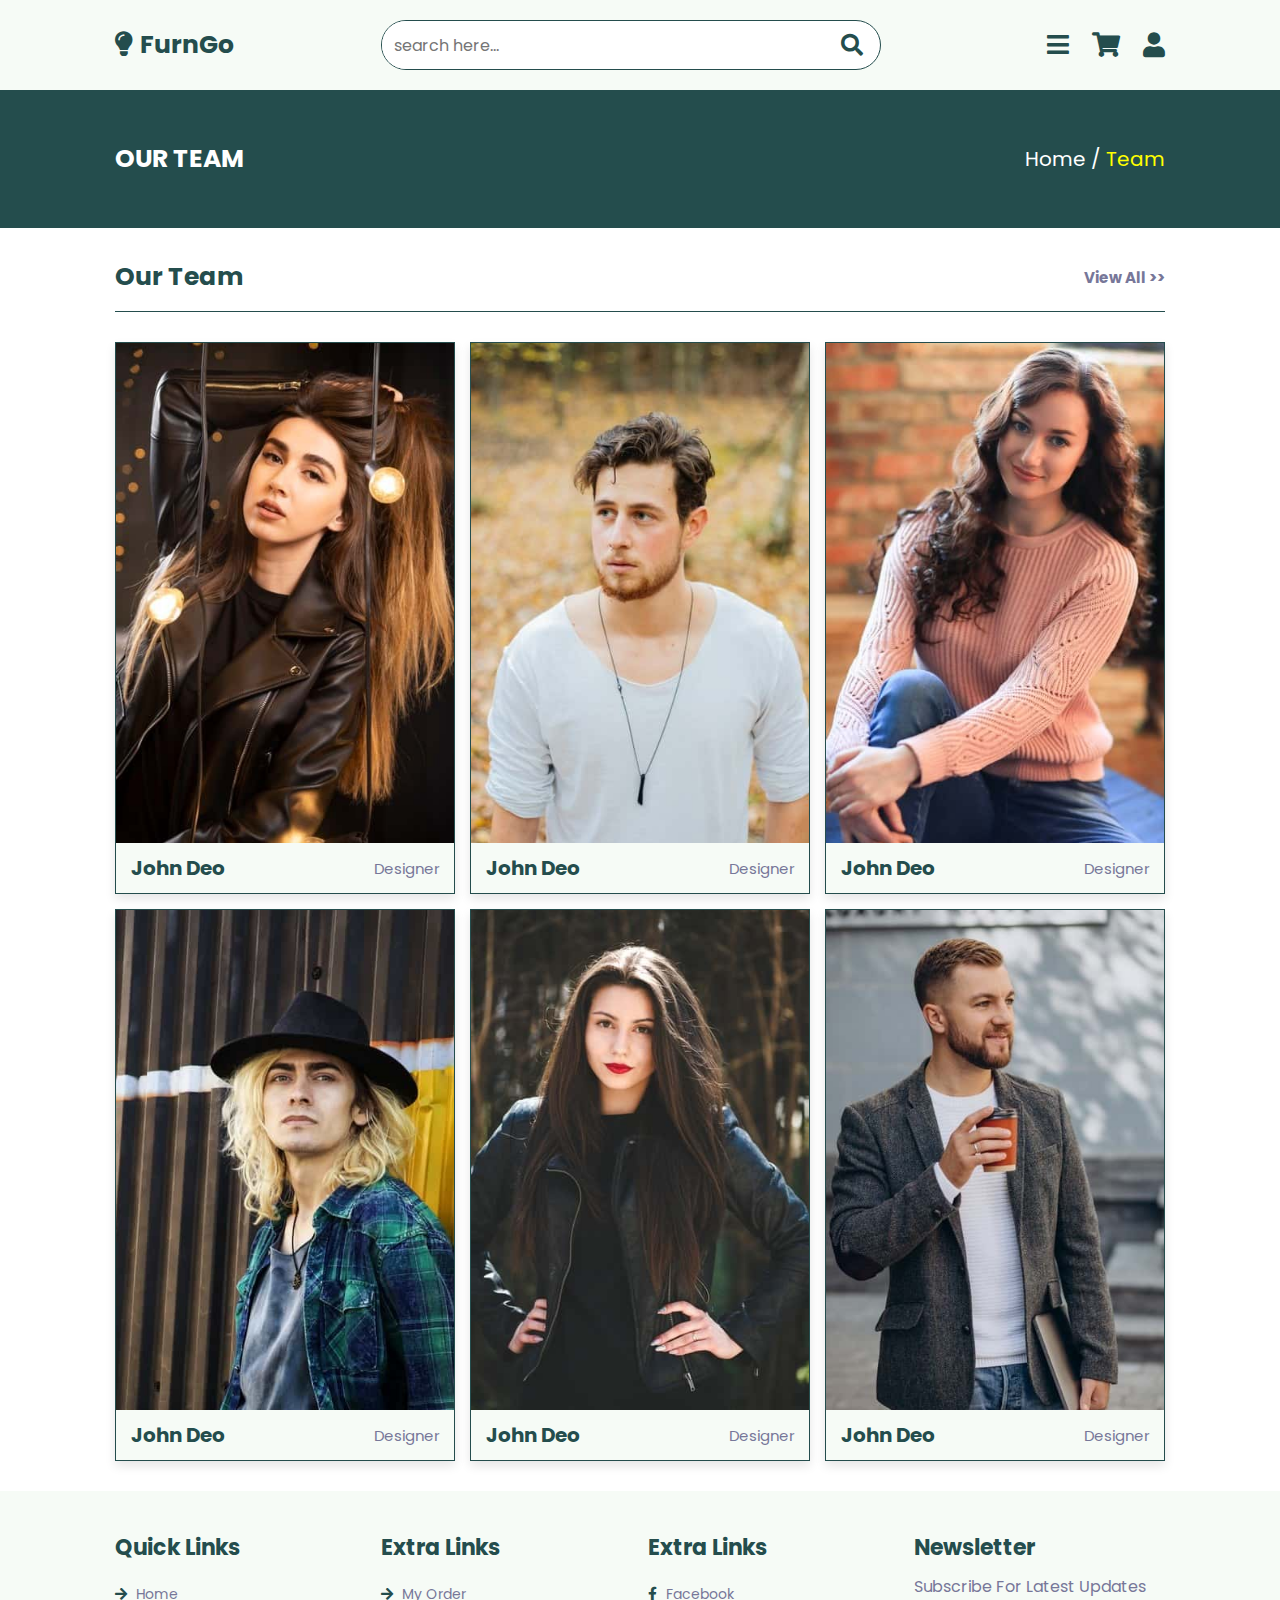
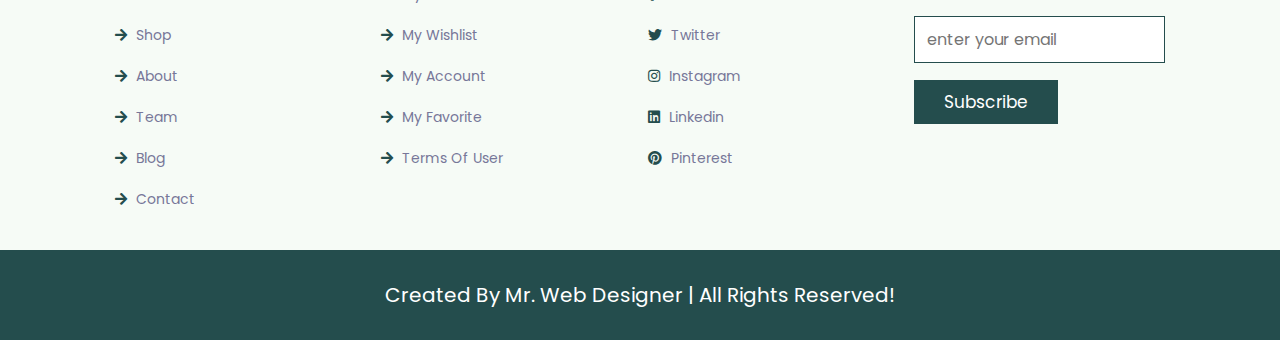
<file: team.html>
<!DOCTYPE html>
<html lang="en">
<head>
    <meta charset="UTF-8">
    <meta http-equiv="X-UA-Compatible" content="IE=edge">
    <meta name="viewport" content="width=device-width, initial-scale=1.0">
    <title>team FurnGO</title>

    <link rel="icon" href="image/favicon.png" type="image/png">

    <!-- font awesome cdn link  -->
    <link rel="stylesheet" href="https://cdnjs.cloudflare.com/ajax/libs/font-awesome/5.15.4/css/all.min.css">

    <!-- custom css file link  -->
    <link rel="stylesheet" href="css/style.css">

</head>
<body>

<!-- header section starts  -->

<header class="header">

    <a href="home.html" class="logo"> <i class="fas fa-lightbulb"></i> furnGo </a>

    <form action="" class="search-form">
        <input type="search" placeholder="search here..." id="search-box">
        <label for="search-box" class="fas fa-search"></label>
    </form>

    <div class="icons">
        <div id="menu-btn" class="fas fa-bars"></div>
        <div id="search-btn" class="fas fa-search"></div>
        <div id="cart-btn" class="fas fa-shopping-cart"></div>
        <div id="login-btn" class="fas fa-user"></div>
    </div>

</header>

<!-- header section ends  -->

<!-- closer btn  -->

<div id="closer" class="fas fa-times"></div>

<!-- navbar  -->

<nav class="navbar">
    <a href="home.html">home</a>
    <a href="shop.html">shop</a>
    <a href="about.html">about</a>
    <a href="team.html">team</a>
    <a href="blog.html">blog</a>
    <a href="contact.html">contact</a>
</nav>

<!-- shopping cart  -->

<div class="shopping-cart">

    <div class="box">
        <i class="fas fa-times"></i>
        <img src="image/cart-img-1.jpg" alt="">
        <div class="content">
            <h3>morden furniture</h3>
            <span class="quantity"> 1 </span>
            <span class="multiply"> x </span>
            <span class="price"> $140.00 </span>
        </div>
    </div>

    <div class="box">
        <i class="fas fa-times"></i>
        <img src="image/cart-img-2.jpg" alt="">
        <div class="content">
            <h3>morden furniture</h3>
            <span class="quantity"> 1 </span>
            <span class="multiply"> x </span>
            <span class="price"> $140.00 </span>
        </div>
    </div>

    <div class="box">
        <i class="fas fa-times"></i>
        <img src="image/cart-img-3.jpg" alt="">
        <div class="content">
            <h3>morden furniture</h3>
            <span class="quantity"> 1 </span>
            <span class="multiply"> x </span>
            <span class="price"> $140.00 </span>
        </div>
    </div>

    <div class="box">
        <i class="fas fa-times"></i>
        <img src="image/cart-img-4.jpg" alt="">
        <div class="content">
            <h3>morden furniture</h3>
            <span class="quantity"> 1 </span>
            <span class="multiply"> x </span>
            <span class="price"> $140.00 </span>
        </div>
    </div>

    <h3 class="total"> total : <span>$560.00</span> </h3>

    <a href="#" class="btn">checkout cart</a>

</div>

<!-- login form  -->

<div class="login-form">

    <form action="">
        <h3>login form</h3>
        <input type="email" placeholder="enter your email" class="box">
        <input type="password" placeholder="enter your password" class="box">
        <div class="remember">
            <input type="checkbox" name="" id="remember-me">
            <label for="remember-me">remember me</label>
        </div>
        <input type="submit" value="login now" class="btn">
        <p>forget password? <a href="#">click here</a></p>
        <p>don't have an account? <a href="#">create now</a></p>
    </form>

</div>

<section class="heading">
    <h3>our team</h3>
    <p> <a href="home.html">home</a> / <span>team</span> </p>
</section>

<section class="team">

    <h1 class="title"> <span>our team</span> <a href="#">view all >></a> </h1>

    <div class="box-container">

        <div class="box">
            <div class="share">
                <a href="#" class="fab fa-facebook-f"></a>
                <a href="#" class="fab fa-twitter"></a>
                <a href="#" class="fab fa-pinterest"></a>
                <a href="#" class="fab fa-instagram"></a>
            </div>
            <div class="image">
                <img src="image/team-1.jpg" alt="">
            </div>
            <div class="user">
                <h3>john deo</h3>
                <span>designer</span>
            </div>
        </div>

        <div class="box">
            <div class="share">
                <a href="#" class="fab fa-facebook-f"></a>
                <a href="#" class="fab fa-twitter"></a>
                <a href="#" class="fab fa-pinterest"></a>
                <a href="#" class="fab fa-instagram"></a>
            </div>
            <div class="image">
                <img src="image/team-2.jpg" alt="">
            </div>
            <div class="user">
                <h3>john deo</h3>
                <span>designer</span>
            </div>
        </div>

        <div class="box">
            <div class="share">
                <a href="#" class="fab fa-facebook-f"></a>
                <a href="#" class="fab fa-twitter"></a>
                <a href="#" class="fab fa-pinterest"></a>
                <a href="#" class="fab fa-instagram"></a>
            </div>
            <div class="image">
                <img src="image/team-3.jpg" alt="">
            </div>
            <div class="user">
                <h3>john deo</h3>
                <span>designer</span>
            </div>
        </div>

        <div class="box">
            <div class="share">
                <a href="#" class="fab fa-facebook-f"></a>
                <a href="#" class="fab fa-twitter"></a>
                <a href="#" class="fab fa-pinterest"></a>
                <a href="#" class="fab fa-instagram"></a>
            </div>
            <div class="image">
                <img src="image/team-4.jpg" alt="">
            </div>
            <div class="user">
                <h3>john deo</h3>
                <span>designer</span>
            </div>
        </div>

        <div class="box">
            <div class="share">
                <a href="#" class="fab fa-facebook-f"></a>
                <a href="#" class="fab fa-twitter"></a>
                <a href="#" class="fab fa-pinterest"></a>
                <a href="#" class="fab fa-instagram"></a>
            </div>
            <div class="image">
                <img src="image/team-5.jpg" alt="">
            </div>
            <div class="user">
                <h3>john deo</h3>
                <span>designer</span>
            </div>
        </div>

        <div class="box">
            <div class="share">
                <a href="#" class="fab fa-facebook-f"></a>
                <a href="#" class="fab fa-twitter"></a>
                <a href="#" class="fab fa-pinterest"></a>
                <a href="#" class="fab fa-instagram"></a>
            </div>
            <div class="image">
                <img src="image/team-6.jpg" alt="">
            </div>
            <div class="user">
                <h3>john deo</h3>
                <span>designer</span>
            </div>
        </div>

    </div>

</section>



















<!-- footer section  -->

<section class="footer">

    <div class="box-container">

        <div class="box">
            <h3>quick links</h3>
            <a href="home.html"> <i class="fas fa-arrow-right"></i> home</a>
            <a href="shop.html"> <i class="fas fa-arrow-right"></i> shop</a>
            <a href="about.html"> <i class="fas fa-arrow-right"></i> about</a>
            <a href="team.html"> <i class="fas fa-arrow-right"></i> team</a>
            <a href="blog.html"> <i class="fas fa-arrow-right"></i> blog</a>
            <a href="contact.html"> <i class="fas fa-arrow-right"></i> contact</a>
        </div>

        <div class="box">
            <h3>extra links</h3>
            <a href="#"> <i class="fas fa-arrow-right"></i> my order</a>
            <a href="#"> <i class="fas fa-arrow-right"></i> my wishlist</a>
            <a href="#"> <i class="fas fa-arrow-right"></i> my account</a>
            <a href="#"> <i class="fas fa-arrow-right"></i> my favorite</a>
            <a href="#"> <i class="fas fa-arrow-right"></i> terms of user</a>
        </div>

        <div class="box">
            <h3>extra links</h3>
            <a href="#"> <i class="fab fa-facebook-f"></i> facebook</a>
            <a href="#"> <i class="fab fa-twitter"></i> twitter</a>
            <a href="#"> <i class="fab fa-instagram"></i> instagram</a>
            <a href="#"> <i class="fab fa-linkedin"></i> linkedin</a>
            <a href="#"> <i class="fab fa-pinterest"></i> pinterest</a>
        </div>

        <div class="box">
            <h3>newsletter</h3>
            <p>subscribe for latest updates</p>
            <form action="">
                <input type="email" name="" placeholder="enter your email" id="">
                <input type="submit" value="subscribe" class="btn">
            </form>
        </div>

    </div>

</section>

<section class="credit">
    created by mr. web designer | all rights reserved!
</section>

<!-- custom js file link  -->
<script src="js/script.js"></script>
    
</body>
</html>
</file>
<file: css/style.css>
@import url("https://fonts.googleapis.com/css2?family=Poppins:wght@100;300;400;500;600&display=swap");
* {
  font-family: 'Poppins', sans-serif;
  margin: 0;
  padding: 0;
  -webkit-box-sizing: border-box;
  box-sizing: border-box;
  outline: none;
  border: none;
  text-decoration: none;
  text-transform: capitalize;
  -webkit-transition: .2s linear;
  transition: .2s linear;
}

html {
  font-size: 62.5%;
  overflow-x: hidden;
}

html::-webkit-scrollbar {
  width: 1rem;
}

html::-webkit-scrollbar-track {
  background: #fff;
}

html::-webkit-scrollbar-thumb {
  background: #244d4d;
}

section {
  padding: 3rem 9%;
}

.heading {
  background: #244d4d;
  display: -webkit-box;
  display: -ms-flexbox;
  display: flex;
  -webkit-box-align: center;
      -ms-flex-align: center;
          align-items: center;
  -webkit-box-pack: justify;
      -ms-flex-pack: justify;
          justify-content: space-between;
  padding-top: 5rem;
  padding-bottom: 5rem;
}

.heading h3 {
  font-size: 2.5rem;
  text-transform: uppercase;
  color: #fff;
}

.heading p {
  color: #fff;
  font-size: 2rem;
}

.heading p span {
  color: yellow;
}

.heading p a {
  color: #fff;
}

.heading p a:hover {
  color: yellow;
}

.title {
  display: -webkit-box;
  display: -ms-flexbox;
  display: flex;
  -webkit-box-align: center;
      -ms-flex-align: center;
          align-items: center;
  -webkit-box-pack: justify;
      -ms-flex-pack: justify;
          justify-content: space-between;
  margin-bottom: 3rem;
  border-bottom: 0.1rem solid #244d4d;
  padding-bottom: 1.5rem;
}

.title span {
  font-size: 2.5rem;
  color: #244d4d;
}

.title a {
  font-size: 1.5rem;
  color: #779;
}

.title a:hover {
  color: #244d4d;
}

.btn {
  display: inline-block;
  margin-top: 1rem;
  padding: .9rem 3rem;
  font-size: 1.7rem;
  background: #244d4d;
  color: #fff;
  cursor: pointer;
}

.btn:hover {
  background: #316868;
}

.header {
  padding: 2rem 9%;
  position: -webkit-sticky;
  position: sticky;
  top: 0;
  left: 0;
  right: 0;
  z-index: 100;
  background: #f6fbf6;
  display: -webkit-box;
  display: -ms-flexbox;
  display: flex;
  -webkit-box-align: center;
      -ms-flex-align: center;
          align-items: center;
  -webkit-box-pack: justify;
      -ms-flex-pack: justify;
          justify-content: space-between;
}

.header .logo {
  font-size: 2.5rem;
  color: #244d4d;
  font-weight: bolder;
}

.header .logo i {
  padding-right: .3rem;
}

.header .search-form {
  height: 5rem;
  width: 50rem;
  border-radius: 5rem;
  background: #fff;
  overflow: hidden;
  display: -webkit-box;
  display: -ms-flexbox;
  display: flex;
  -webkit-box-align: center;
      -ms-flex-align: center;
          align-items: center;
  border: 0.1rem solid #244d4d;
}

.header .search-form input {
  height: 100%;
  width: 100%;
  padding: 0 1.2rem;
  font-size: 1.6rem;
  color: #244d4d;
  text-transform: none;
}

.header .search-form label {
  font-size: 2.2rem;
  padding-right: 1.7rem;
  cursor: pointer;
  color: #244d4d;
}

.header .search-form label:hover {
  color: #779;
}

.header .icons div {
  margin-left: 2rem;
  font-size: 2.5rem;
  cursor: pointer;
  color: #244d4d;
}

.header .icons div:hover {
  color: #779;
}

#search-btn {
  display: none;
}

@-webkit-keyframes rotate {
  0% {
    -webkit-transform: rotate(360deg);
            transform: rotate(360deg);
    opacity: 0;
  }
}

@keyframes rotate {
  0% {
    -webkit-transform: rotate(360deg);
            transform: rotate(360deg);
    opacity: 0;
  }
}

#closer {
  position: fixed;
  top: 1.5rem;
  right: 2rem;
  font-size: 5rem;
  cursor: pointer;
  z-index: 10000;
  color: #244d4d;
  -webkit-animation: rotate .4s linear .4s backwards;
          animation: rotate .4s linear .4s backwards;
  display: none;
}

#closer:hover {
  color: #779;
}

.navbar {
  position: fixed;
  top: 0;
  right: -101%;
  z-index: 1000;
  width: 35rem;
  height: 100vh;
  background: #fff;
  display: -webkit-box;
  display: -ms-flexbox;
  display: flex;
  -webkit-box-align: center;
      -ms-flex-align: center;
          align-items: center;
  -webkit-box-pack: center;
      -ms-flex-pack: center;
          justify-content: center;
  -webkit-box-orient: vertical;
  -webkit-box-direction: normal;
      -ms-flex-flow: column;
          flex-flow: column;
}

.navbar.active {
  right: 0;
  -webkit-box-shadow: 0 0 0 100vw rgba(0, 0, 0, 0.5);
          box-shadow: 0 0 0 100vw rgba(0, 0, 0, 0.5);
  -webkit-transition: .4s linear;
  transition: .4s linear;
}

.navbar a {
  margin: 1rem 0;
  font-size: 2.5rem;
  color: #244d4d;
}

.navbar a:hover {
  color: #779;
}

.shopping-cart {
  position: fixed;
  top: 0;
  right: -101%;
  z-index: 1000;
  width: 35rem;
  height: 100vh;
  background: #fff;
  padding: 2rem;
  padding-top: 8rem;
  overflow-y: scroll;
}

.shopping-cart.active {
  right: 0;
  -webkit-box-shadow: 0 0 0 100vw rgba(0, 0, 0, 0.5);
          box-shadow: 0 0 0 100vw rgba(0, 0, 0, 0.5);
  -webkit-transition: .4s linear;
  transition: .4s linear;
}

.shopping-cart::-webkit-scrollbar {
  width: 1rem;
}

.shopping-cart::-webkit-scrollbar-track {
  background: #fff;
}

.shopping-cart::-webkit-scrollbar-thumb {
  background: #244d4d;
}

.shopping-cart .box {
  display: -webkit-box;
  display: -ms-flexbox;
  display: flex;
  -webkit-box-align: center;
      -ms-flex-align: center;
          align-items: center;
  gap: 1.5rem;
  position: relative;
  margin-bottom: 1rem;
}

.shopping-cart .box .fa-times {
  position: absolute;
  top: 50%;
  right: 1rem;
  -webkit-transform: translateY(-50%);
          transform: translateY(-50%);
  font-size: 2rem;
  color: #779;
  cursor: pointer;
}

.shopping-cart .box .fa-times:hover {
  color: #244d4d;
}

.shopping-cart .box img {
  height: 8rem;
}

.shopping-cart .box .content h3 {
  color: #244d4d;
  font-size: 1.8rem;
  padding-bottom: .5rem;
}

.shopping-cart .box .content span {
  font-size: 1.5rem;
  color: #779;
}

.shopping-cart .box .content span.multipy {
  margin: 0 1rem;
}

.shopping-cart .total {
  text-align: center;
  font-size: 2rem;
  padding: 1rem 0;
  color: #779;
}

.shopping-cart .total span {
  color: #244d4d;
}

.shopping-cart .btn {
  width: 100%;
  text-align: center;
}

.login-form {
  position: fixed;
  top: 0;
  right: -101%;
  z-index: 1000;
  width: 35rem;
  height: 100vh;
  background: #fff;
  padding: 2rem;
  display: -webkit-box;
  display: -ms-flexbox;
  display: flex;
  -webkit-box-align: center;
      -ms-flex-align: center;
          align-items: center;
  -webkit-box-pack: center;
      -ms-flex-pack: center;
          justify-content: center;
}

.login-form.active {
  right: 0;
  -webkit-box-shadow: 0 0 0 100vw rgba(0, 0, 0, 0.5);
          box-shadow: 0 0 0 100vw rgba(0, 0, 0, 0.5);
  -webkit-transition: .4s linear;
  transition: .4s linear;
}

.login-form form {
  padding: 1.7rem;
  border: 0.1rem solid #244d4d;
}

.login-form form h3 {
  font-size: 2.2rem;
  padding-bottom: 1rem;
  color: #244d4d;
}

.login-form form .box {
  width: 100%;
  text-transform: none;
  font-size: 1.5rem;
  color: #244d4d;
  padding: 1rem 1.2rem;
  border: 0.1rem solid #244d4d;
  margin: .7rem 0;
}

.login-form form .remember {
  display: -webkit-box;
  display: -ms-flexbox;
  display: flex;
  -webkit-box-align: center;
      -ms-flex-align: center;
          align-items: center;
  gap: .5rem;
}

.login-form form .remember label {
  padding: 1rem 0;
  cursor: pointer;
  font-size: 1.5rem;
  color: #779;
}

.login-form form .btn {
  margin: 1rem 0;
  width: 100%;
  text-align: center;
}

.login-form form p {
  padding-top: 1rem;
  font-size: 1.4rem;
  color: #779;
}

.login-form form p a {
  color: #244d4d;
}

.login-form form p a:hover {
  text-decoration: underline;
}

@-webkit-keyframes fadeOut {
  0% {
    -webkit-transform: scale(0.5);
            transform: scale(0.5);
    opacity: 0;
  }
}

@keyframes fadeOut {
  0% {
    -webkit-transform: scale(0.5);
            transform: scale(0.5);
    opacity: 0;
  }
}

@-webkit-keyframes fadeLeft {
  0% {
    -webkit-transform: translateX(-5rem);
            transform: translateX(-5rem);
    opacity: 0;
  }
}

@keyframes fadeLeft {
  0% {
    -webkit-transform: translateX(-5rem);
            transform: translateX(-5rem);
    opacity: 0;
  }
}

.home {
  position: relative;
}

.home .slides-container .slide {
  display: -webkit-box;
  display: -ms-flexbox;
  display: flex;
  -webkit-box-align: center;
      -ms-flex-align: center;
          align-items: center;
  -ms-flex-wrap: wrap;
      flex-wrap: wrap;
  gap: 1.5rem;
  display: none;
}

.home .slides-container .slide.active {
  display: -webkit-box;
  display: -ms-flexbox;
  display: flex;
}

.home .slides-container .slide .content {
  -webkit-box-flex: 1;
      -ms-flex: 1 1 40rem;
          flex: 1 1 40rem;
  -webkit-animation: fadeLeft .4s linear .4s backwards;
          animation: fadeLeft .4s linear .4s backwards;
}

.home .slides-container .slide .content span {
  font-size: 2.5rem;
  color: #779;
}

.home .slides-container .slide .content h3 {
  font-size: 6rem;
  color: #244d4d;
  padding-top: .5rem;
}

.home .slides-container .slide .content p {
  font-size: 1.5rem;
  color: #779;
  padding: .5rem 0;
  line-height: 2;
}

.home .slides-container .slide .image {
  -webkit-box-flex: 1;
      -ms-flex: 1 1 40rem;
          flex: 1 1 40rem;
  padding: 3rem 0;
}

.home .slides-container .slide .image img {
  width: 100%;
  -webkit-animation: fadeOut .4s linear;
          animation: fadeOut .4s linear;
}

.home #slide-next,
.home #slide-prev {
  position: absolute;
  top: 50%;
  -webkit-transform: translateY(-50%);
          transform: translateY(-50%);
  height: 5rem;
  width: 5rem;
  line-height: 5rem;
  font-size: 3rem;
  -webkit-box-shadow: 0 0.5rem 1rem rgba(0, 0, 0, 0.1);
          box-shadow: 0 0.5rem 1rem rgba(0, 0, 0, 0.1);
  border: 0.1rem solid #244d4d;
  text-align: center;
  background: #fff;
  cursor: pointer;
}

.home #slide-next:hover,
.home #slide-prev:hover {
  background: #244d4d;
  color: #fff;
}

.home #slide-next {
  right: 2rem;
}

.home #slide-prev {
  left: 2rem;
}

.banner-container {
  display: -ms-grid;
  display: grid;
  -ms-grid-columns: (minmax(30rem, 1fr))[auto-fit];
      grid-template-columns: repeat(auto-fit, minmax(30rem, 1fr));
  gap: 1.5rem;
}

.banner-container .banner {
  height: 25rem;
  overflow: hidden;
  position: relative;
}

.banner-container .banner img {
  height: 100%;
  width: 100%;
  -o-object-fit: cover;
     object-fit: cover;
}

.banner-container .banner:hover img {
  -webkit-transform: scale(1.2);
          transform: scale(1.2);
}

.banner-container .banner .content {
  position: absolute;
  top: 50%;
  left: 2rem;
  -webkit-transform: translateY(-50%);
          transform: translateY(-50%);
}

.banner-container .banner .content span {
  font-size: 1.7rem;
  color: #779;
}

.banner-container .banner .content h3 {
  padding-top: .5rem;
  font-size: 2.2rem;
  color: #244d4d;
}

.banner-container .banner .content .btn {
  padding: .7rem 2.5rem;
}

.category .box-container {
  display: -ms-grid;
  display: grid;
  -ms-grid-columns: (minmax(16rem, 1fr))[auto-fit];
      grid-template-columns: repeat(auto-fit, minmax(16rem, 1fr));
  gap: 1.5rem;
}

.category .box-container .box {
  padding: 2rem;
  border: 0.1rem solid #244d4d;
  text-align: center;
}

.category .box-container .box:hover {
  background: #244d4d;
}

.category .box-container .box:hover img {
  -webkit-filter: invert(1);
          filter: invert(1);
}

.category .box-container .box:hover h3 {
  color: #fff;
}

.category .box-container .box img {
  height: 6rem;
  margin-bottom: 1rem;
}

.category .box-container .box h3 {
  font-size: 1.7rem;
  color: #244d4d;
}

.products .box-container {
  display: -ms-grid;
  display: grid;
  -ms-grid-columns: (minmax(26rem, 1fr))[auto-fit];
      grid-template-columns: repeat(auto-fit, minmax(26rem, 1fr));
  gap: 1.5rem;
}

.products .box-container .box {
  position: relative;
  background: #f2f2f2;
  overflow: hidden;
}

.products .box-container .box:hover .image img {
  -webkit-transform: scale(1.2);
          transform: scale(1.2);
}

.products .box-container .box:hover .icons {
  top: 0;
}

.products .box-container .box .icons {
  position: absolute;
  top: -100%;
  left: 0;
  height: 30rem;
  width: 100%;
  display: -webkit-box;
  display: -ms-flexbox;
  display: flex;
  -webkit-box-align: center;
      -ms-flex-align: center;
          align-items: center;
  -webkit-box-pack: center;
      -ms-flex-pack: center;
          justify-content: center;
  gap: .5rem;
  background: rgba(242, 242, 242, 0.7);
  z-index: 10;
}

.products .box-container .box .icons a {
  text-align: center;
  height: 5rem;
  line-height: 5rem;
  width: 5rem;
  background: #fff;
  color: #244d4d;
  font-size: 2rem;
  -webkit-box-shadow: 0 0.5rem 1rem rgba(0, 0, 0, 0.1);
          box-shadow: 0 0.5rem 1rem rgba(0, 0, 0, 0.1);
}

.products .box-container .box .icons a:hover {
  background: #244d4d;
  color: #fff;
}

.products .box-container .box .image {
  height: 30rem;
  width: 100%;
  overflow: hidden;
}

.products .box-container .box .image img {
  height: 100%;
  width: 100%;
  -o-object-fit: cover;
     object-fit: cover;
}

.products .box-container .box .content {
  padding: 1.5rem 2rem;
}

.products .box-container .box .content .price {
  font-size: 1.7rem;
  color: #779;
}

.products .box-container .box .content h3 {
  font-size: 2rem;
  color: #244d4d;
  padding: .5rem 0;
}

.products .box-container .box .content .stars {
  font-size: 1.7rem;
}

.products .box-container .box .content .stars i {
  color: gold;
}

.products .box-container .box .content .stars span {
  color: #779;
}

.about {
  display: -webkit-box;
  display: -ms-flexbox;
  display: flex;
  -webkit-box-align: center;
      -ms-flex-align: center;
          align-items: center;
  -ms-flex-wrap: wrap;
      flex-wrap: wrap;
  gap: 2rem;
}

.about .image {
  -webkit-box-flex: 1;
      -ms-flex: 1 1 40rem;
          flex: 1 1 40rem;
}

.about .image img {
  width: 100%;
}

.about .content {
  -webkit-box-flex: 1;
      -ms-flex: 1 1 40rem;
          flex: 1 1 40rem;
}

.about .content span {
  font-size: 2rem;
  color: #779;
}

.about .content h3 {
  font-size: 2.5rem;
  color: #244d4d;
  padding-top: 1rem;
}

.about .content p {
  font-size: 1.4rem;
  color: #779;
  padding: 1rem 0;
  line-height: 2;
}

.services .box-container {
  display: -ms-grid;
  display: grid;
  -ms-grid-columns: (minmax(30rem, 1fr))[auto-fit];
      grid-template-columns: repeat(auto-fit, minmax(30rem, 1fr));
  gap: 1.5rem;
}

.services .box-container .box {
  padding: 2rem;
  text-align: center;
  border: 0.1rem solid #244d4d;
}

.services .box-container .box img {
  height: 8rem;
  margin-bottom: 1rem;
}

.services .box-container .box h3 {
  font-size: 2.2rem;
  color: #244d4d;
}

.services .box-container .box p {
  font-size: 1.4rem;
  color: #779;
  line-height: 2;
  padding: 1rem 0;
}

.team .box-container {
  display: -ms-grid;
  display: grid;
  -ms-grid-columns: (minmax(30rem, 1fr))[auto-fit];
      grid-template-columns: repeat(auto-fit, minmax(30rem, 1fr));
  gap: 1.5rem;
}

.team .box-container .box {
  position: relative;
  overflow: hidden;
  border: 0.1rem solid #244d4d;
  -webkit-box-shadow: 0 0.5rem 1rem rgba(0, 0, 0, 0.1);
          box-shadow: 0 0.5rem 1rem rgba(0, 0, 0, 0.1);
  background: #f6fbf6;
}

.team .box-container .box:hover .image img {
  -webkit-transform: scale(1.1);
          transform: scale(1.1);
}

.team .box-container .box:hover .share {
  left: 0;
}

.team .box-container .box .share {
  width: 7rem;
  height: 50rem;
  position: absolute;
  top: 0;
  left: -8rem;
  z-index: 10;
  background: #244d4d;
  display: -webkit-box;
  display: -ms-flexbox;
  display: flex;
  -webkit-box-orient: vertical;
  -webkit-box-direction: normal;
      -ms-flex-flow: column;
          flex-flow: column;
  -webkit-box-pack: center;
      -ms-flex-pack: center;
          justify-content: center;
  -webkit-box-align: center;
      -ms-flex-align: center;
          align-items: center;
  gap: .7rem;
}

.team .box-container .box .share a {
  height: 5rem;
  width: 5rem;
  line-height: 5rem;
  font-size: 2.2rem;
  color: #fff;
  border: 0.1rem solid #fff;
  text-align: center;
}

.team .box-container .box .share a:hover {
  background: #fff;
  color: #244d4d;
}

.team .box-container .box .image {
  height: 50rem;
  width: 100%;
  overflow: hidden;
}

.team .box-container .box .image img {
  height: 100%;
  width: 100%;
  -o-object-fit: cover;
     object-fit: cover;
}

.team .box-container .box .user {
  padding: 1rem 1.5rem;
  display: -webkit-box;
  display: -ms-flexbox;
  display: flex;
  -webkit-box-align: center;
      -ms-flex-align: center;
          align-items: center;
  -webkit-box-pack: justify;
      -ms-flex-pack: justify;
          justify-content: space-between;
}

.team .box-container .box .user h3 {
  font-size: 2rem;
  color: #244d4d;
}

.team .box-container .box .user span {
  font-size: 1.5rem;
  color: #779;
}

.blog .box-container {
  display: -ms-grid;
  display: grid;
  -ms-grid-columns: (minmax(30rem, 1fr))[auto-fit];
      grid-template-columns: repeat(auto-fit, minmax(30rem, 1fr));
  gap: 1.5rem;
}

.blog .box-container .box {
  border: 0.1rem solid #244d4d;
  background: #f6fbf6;
  -webkit-box-shadow: 0 0.5rem 1rem rgba(0, 0, 0, 0.1);
          box-shadow: 0 0.5rem 1rem rgba(0, 0, 0, 0.1);
}

.blog .box-container .box:hover .image img {
  -webkit-transform: scale(1.2);
          transform: scale(1.2);
}

.blog .box-container .box .image {
  height: 25rem;
  width: 100%;
  overflow: hidden;
}

.blog .box-container .box .image img {
  height: 100%;
  width: 100%;
  -o-object-fit: cover;
     object-fit: cover;
}

.blog .box-container .box .content {
  padding: 1.5rem 2rem;
}

.blog .box-container .box .content h3 {
  font-size: 2rem;
  color: #244d4d;
}

.blog .box-container .box .content p {
  font-size: 1.4rem;
  color: #779;
  line-height: 2;
  padding: 1rem 0;
}

.blog .box-container .box .content .icons {
  margin-top: 2rem;
  padding-top: 1.5rem;
  border-top: 0.1rem solid #244d4d;
  display: -webkit-box;
  display: -ms-flexbox;
  display: flex;
  -webkit-box-align: center;
      -ms-flex-align: center;
          align-items: center;
  -webkit-box-pack: justify;
      -ms-flex-pack: justify;
          justify-content: space-between;
}

.blog .box-container .box .content .icons a {
  font-size: 1.4rem;
  color: #779;
}

.blog .box-container .box .content .icons a:hover {
  color: #244d4d;
}

.blog .box-container .box .content .icons a i {
  padding-right: .5rem;
  color: #244d4d;
}

.contact {
  display: -webkit-box;
  display: -ms-flexbox;
  display: flex;
  -ms-flex-wrap: wrap;
      flex-wrap: wrap;
  padding: 3rem 0;
}

.contact form {
  padding: 3rem;
  background: #f6fbf6;
  -webkit-box-flex: 1;
      -ms-flex: 1 1 40rem;
          flex: 1 1 40rem;
}

.contact form h3 {
  font-size: 3rem;
  padding-bottom: 1rem;
  color: #244d4d;
}

.contact form span {
  display: block;
  padding-bottom: 1rem;
  color: #779;
  font-size: 1.6rem;
}

.contact form .box {
  width: 100%;
  background: none;
  border-bottom: 0.1rem solid #244d4d;
  font-size: 1.6rem;
  color: #244d4d;
  text-transform: none;
  padding: .5rem 0;
  margin-bottom: 1rem;
}

.contact form textarea {
  height: 15rem;
  resize: none;
}

.contact .map {
  -webkit-box-flex: 1;
      -ms-flex: 1 1 40rem;
          flex: 1 1 40rem;
  width: 100%;
}

.footer {
  background: #f6fbf6;
}

.footer .box-container {
  display: -ms-grid;
  display: grid;
  -ms-grid-columns: (minmax(25rem, 1fr))[auto-fit];
      grid-template-columns: repeat(auto-fit, minmax(25rem, 1fr));
  gap: 1.5rem;
}

.footer .box-container .box h3 {
  font-size: 2.2rem;
  color: #244d4d;
  padding: 1rem 0;
}

.footer .box-container .box p {
  font-size: 1.6rem;
  color: #779;
  padding-bottom: 1rem;
}

.footer .box-container .box a {
  font-size: 1.4rem;
  color: #779;
  padding: 1rem 0;
  display: block;
}

.footer .box-container .box a:hover {
  color: #244d4d;
}

.footer .box-container .box a:hover i {
  padding-right: 2rem;
}

.footer .box-container .box a i {
  padding-right: .5rem;
  color: #244d4d;
}

.footer .box-container .box form input[type="email"] {
  width: 100%;
  padding: 1rem 1.2rem;
  font-size: 1.6rem;
  color: #244d4d;
  text-transform: none;
  margin: .7rem 0;
  border: 0.1rem solid #244d4d;
}

.credit {
  text-align: center;
  font-size: 2rem;
  color: #fff;
  background: #244d4d;
}

.credit span a {
  color: #29b8b8;
}

@media (max-width: 991px) {
  html {
    font-size: 55%;
  }
  .header {
    padding: 2rem;
  }
  section {
    padding: 3rem 2rem;
  }
  .home #slide-next,
  .home #slide-prev {
    top: 95%;
  }
  .home #slide-prev {
    left: auto;
    right: 8rem;
  }
}

@media (max-width: 768px) {
  #search-btn {
    display: inline-block;
  }
  .header .search-form {
    position: absolute;
    top: -101%;
    left: 0;
    right: 0;
    width: 100%;
    border-radius: 0;
    border-left: 0;
    border-right: 0;
  }
  .header .search-form.active {
    top: 99%;
  }
}

@media (max-width: 450px) {
  html {
    font-size: 50%;
  }
  .home .slides-container .slide .content h3 {
    font-size: 4rem;
  }
  .heading {
    -webkit-box-orient: vertical;
    -webkit-box-direction: normal;
        -ms-flex-flow: column;
            flex-flow: column;
    gap: 1rem;
  }
}
/*# sourceMappingURL=style.css.map */
</file>
